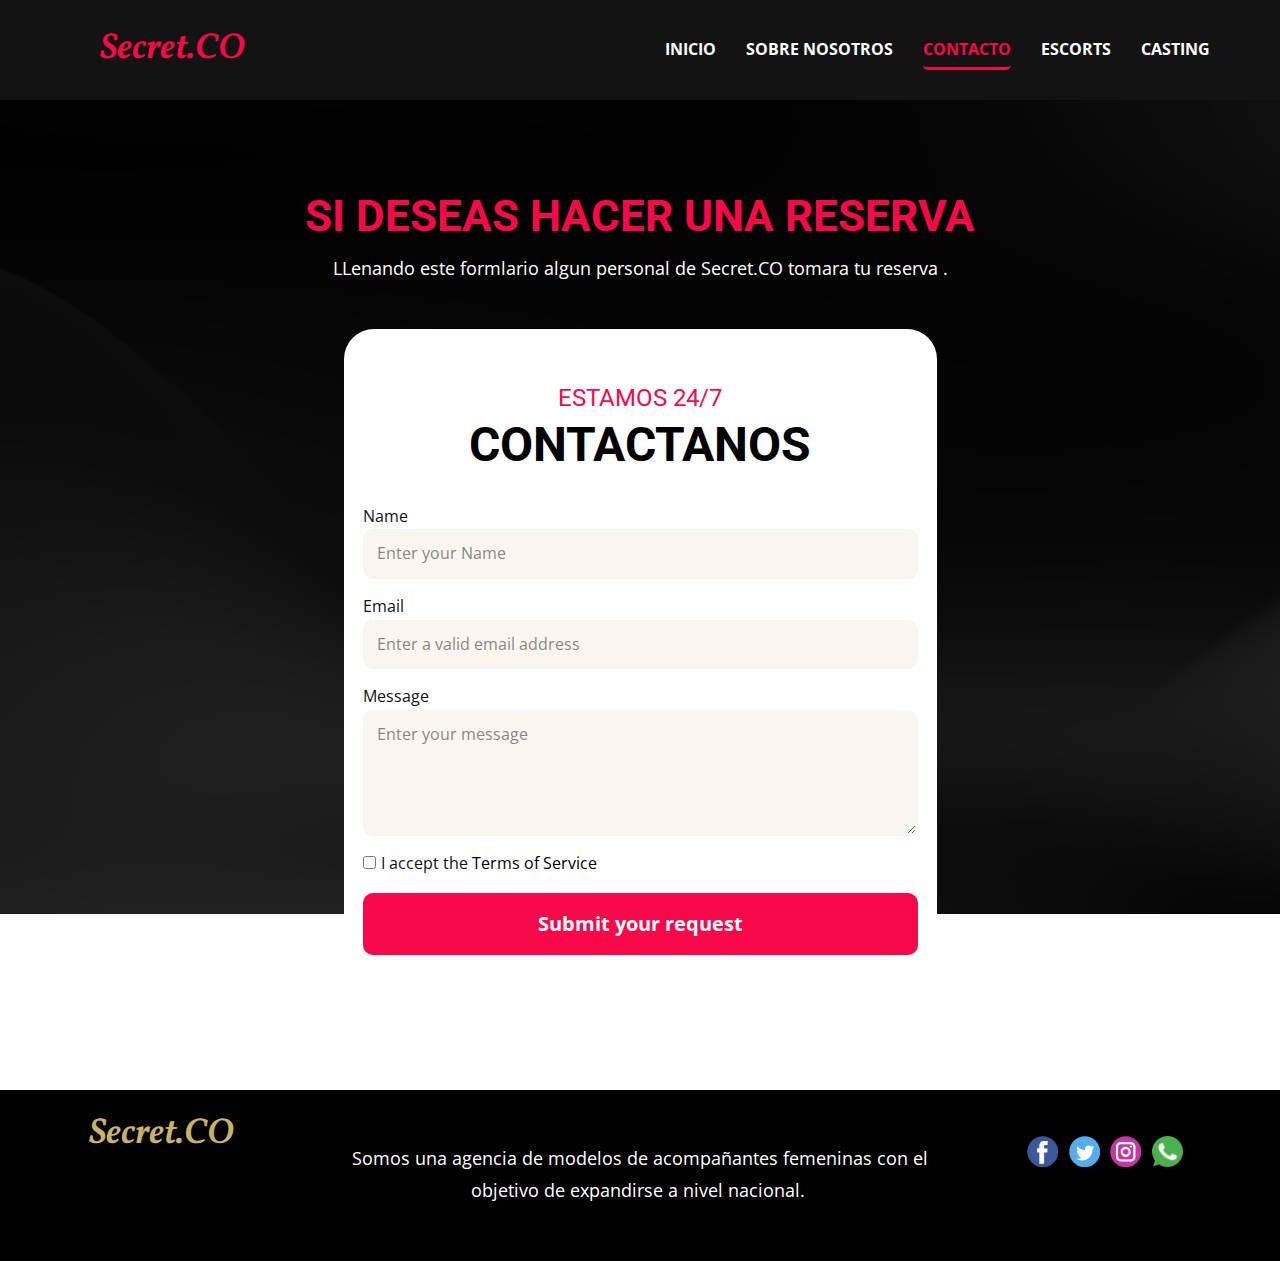
<file: Contacto.html>
<!DOCTYPE html>
<html style="font-size: 16px;" lang="es"><head>
    <meta name="viewport" content="width=device-width, initial-scale=1.0">
    <meta charset="utf-8">
    <meta name="keywords" content="SI deseas hacer una reserva, CONTACTANOS​">
    <meta name="description" content="">
    <title>Contacto</title>
    <link rel="stylesheet" href="nicepage.css" media="screen">
<link rel="stylesheet" href="Contacto.css" media="screen">
    <script class="u-script" type="text/javascript" src="jquery.js" defer=""></script>
    <script class="u-script" type="text/javascript" src="nicepage.js" defer=""></script>
    <meta name="generator" content="Nicepage 4.19.3, nicepage.com">
    <link id="u-theme-google-font" rel="stylesheet" href="https://fonts.googleapis.com/css?family=Roboto:100,100i,300,300i,400,400i,500,500i,700,700i,900,900i|Open+Sans:300,300i,400,400i,500,500i,600,600i,700,700i,800,800i">
    <link id="u-page-google-font" rel="stylesheet" href="https://fonts.googleapis.com/css?family=Playfair+Display:400,400i,500,500i,600,600i,700,700i,800,800i,900,900i|Vollkorn:400,400i,500,500i,600,600i,700,700i,800,800i,900,900i">
    
    
    
    <script type="application/ld+json">{
		"@context": "http://schema.org",
		"@type": "Organization",
		"name": "",
		"sameAs": [
				"https://www.facebook.com/",
				"https://nicepage.me",
				"https://nicepage.best",
				"https://nicepage.com/c/medicine-science-html-templates"
		]
}</script>
    <meta name="theme-color" content="#f41818">
    <meta property="og:title" content="Contacto">
    <meta property="og:type" content="website">
  </head>
  <body class="u-body u-xl-mode" data-lang="es"><header class="u-clearfix u-custom-color-4 u-header u-sticky u-sticky-3e5c u-header" id="sec-0c7a"><div class="u-clearfix u-sheet u-valign-middle-lg u-valign-middle-md u-valign-middle-xl u-sheet-1">
        <p class="u-custom-font u-text u-text-default u-text-palette-2-base u-text-1">Secret.CO</p>
        <nav class="u-menu u-menu-one-level u-offcanvas u-menu-1" data-responsive-from="MD">
          <div class="menu-collapse" style="font-size: 1rem; letter-spacing: 0px; font-weight: 700; text-transform: uppercase;">
            <a class="u-button-style u-custom-active-border-color u-custom-active-color u-custom-border u-custom-border-color u-custom-border-radius u-custom-borders u-custom-hover-border-color u-custom-hover-color u-custom-left-right-menu-spacing u-custom-padding-bottom u-custom-text-active-color u-custom-text-color u-custom-text-decoration u-custom-text-hover-color u-custom-top-bottom-menu-spacing u-nav-link u-text-active-palette-1-base u-text-hover-palette-2-base" href="#">
              <svg class="u-svg-link" viewBox="0 0 24 24"><use xmlns:xlink="http://www.w3.org/1999/xlink" xlink:href="#menu-hamburger"></use></svg>
              <svg class="u-svg-content" version="1.1" id="menu-hamburger" viewBox="0 0 16 16" x="0px" y="0px" xmlns:xlink="http://www.w3.org/1999/xlink" xmlns="http://www.w3.org/2000/svg"><g><rect y="1" width="16" height="2"></rect><rect y="7" width="16" height="2"></rect><rect y="13" width="16" height="2"></rect>
</g></svg>
            </a>
          </div>
          <div class="u-custom-menu u-nav-container">
            <ul class="u-nav u-spacing-30 u-unstyled u-nav-1"><li class="u-nav-item"><a class="u-border-3 u-border-active-palette-2-base u-border-hover-palette-2-base u-border-no-left u-border-no-right u-border-no-top u-button-style u-nav-link u-radius-5 u-text-active-palette-2-base u-text-hover-white u-text-white" href="Inicio.html" style="padding: 10px 0px;">Inicio</a>
</li><li class="u-nav-item"><a class="u-border-3 u-border-active-palette-2-base u-border-hover-palette-2-base u-border-no-left u-border-no-right u-border-no-top u-button-style u-nav-link u-radius-5 u-text-active-palette-2-base u-text-hover-white u-text-white" href="Sobre-Nosotros.html" style="padding: 10px 0px;">Sobre Nosotros</a>
</li><li class="u-nav-item"><a class="u-border-3 u-border-active-palette-2-base u-border-hover-palette-2-base u-border-no-left u-border-no-right u-border-no-top u-button-style u-nav-link u-radius-5 u-text-active-palette-2-base u-text-hover-white u-text-white" href="Contacto.html" style="padding: 10px 0px;">Contacto</a>
</li><li class="u-nav-item"><a class="u-border-3 u-border-active-palette-2-base u-border-hover-palette-2-base u-border-no-left u-border-no-right u-border-no-top u-button-style u-nav-link u-radius-5 u-text-active-palette-2-base u-text-hover-white u-text-white" href="Escorts.html" style="padding: 10px 0px;">Escorts</a>
</li><li class="u-nav-item"><a class="u-border-3 u-border-active-palette-2-base u-border-hover-palette-2-base u-border-no-left u-border-no-right u-border-no-top u-button-style u-nav-link u-radius-5 u-text-active-palette-2-base u-text-hover-white u-text-white" href="Inicio.html#sec-40f8" style="padding: 10px 0px;">Casting</a>
</li></ul>
          </div>
          <div class="u-custom-menu u-nav-container-collapse">
            <div class="u-black u-container-style u-inner-container-layout u-sidenav u-sidenav-1" data-offcanvas-width="442">
              <div class="u-inner-container-layout u-sidenav-overflow">
                <div class="u-menu-close u-menu-close-1"></div>
                <ul class="u-align-center u-custom-font u-font-playfair-display u-nav u-popupmenu-items u-spacing-6 u-text-white u-unstyled u-nav-2"><li class="u-nav-item"><a class="u-button-style u-nav-link" href="Inicio.html">Inicio</a>
</li><li class="u-nav-item"><a class="u-button-style u-nav-link" href="Sobre-Nosotros.html">Sobre Nosotros</a>
</li><li class="u-nav-item"><a class="u-button-style u-nav-link" href="Contacto.html">Contacto</a>
</li><li class="u-nav-item"><a class="u-button-style u-nav-link" href="Escorts.html">Escorts</a>
</li><li class="u-nav-item"><a class="u-button-style u-nav-link" href="Inicio.html#sec-40f8">Casting</a>
</li></ul>
              </div>
            </div>
            <div class="u-black u-menu-overlay u-opacity u-opacity-0"></div>
          </div>
        </nav>
      </div></header>
    <section class="u-align-center u-clearfix u-image u-parallax u-section-1" id="carousel_e385" data-image-width="1024" data-image-height="600">
      <div class="u-clearfix u-sheet u-valign-middle u-sheet-1">
        <h2 class="u-text u-text-default u-text-palette-2-base u-text-1">SI deseas hacer una reserva</h2>
        <p class="u-text u-text-default u-text-white u-text-2">LLenando este formlario algun personal de Secret.CO tomara tu reserva .<br>
        </p>
        <div class="u-align-center u-container-style u-group u-radius-30 u-shape-round u-white u-group-1">
          <div class="u-container-layout u-container-layout-1">
            <h4 class="u-text u-text-palette-2-base u-text-3">ESTAMOS 24/7 </h4>
            <h2 class="u-text u-text-black u-text-4">CONTACTANOS </h2>
            <div class="u-expanded-width u-form u-form-1">
              <form action="https://forms.nicepagesrv.com/Form/Process" class="u-clearfix u-form-spacing-15 u-form-vertical u-inner-form" source="email" name="form" style="padding: 0px;">
                <div class="u-form-group u-form-name">
                  <label for="name-4c18" class="u-label">Name</label>
                  <input type="text" placeholder="Enter your Name" id="name-4c18" name="name" class="u-border-2 u-border-palette-4-light-3 u-input u-input-rectangle u-palette-4-light-3 u-radius-10" required="">
                </div>
                <div class="u-form-email u-form-group">
                  <label for="email-4c18" class="u-label">Email</label>
                  <input type="email" placeholder="Enter a valid email address" id="email-4c18" name="email" class="u-border-2 u-border-palette-4-light-3 u-input u-input-rectangle u-palette-4-light-3 u-radius-10" required="">
                </div>
                <div class="u-form-group u-form-message">
                  <label for="message-4c18" class="u-label">Message</label>
                  <textarea placeholder="Enter your message" rows="4" cols="50" id="message-4c18" name="message" class="u-border-2 u-border-palette-4-light-3 u-input u-input-rectangle u-palette-4-light-3 u-radius-10" required=""></textarea>
                </div>
                <div class="u-form-agree u-form-group u-form-group-4">
                  <input type="checkbox" id="agree-a472" name="agree" class="u-agree-checkbox" required="">
                  <label for="agree-a472" class="u-agree-label u-label">I accept the <a href="#">Terms of Service</a>
                  </label>
                </div>
                <div class="u-align-right u-form-group u-form-submit">
                  <a href="#" class="u-active-custom-color-1 u-border-5 u-border-active-palette-2-base u-border-hover-palette-2-base u-border-palette-2-base u-btn u-btn-round u-btn-submit u-button-style u-hover-custom-color-1 u-palette-2-base u-radius-10 u-text-active-palette-2-base u-text-body-alt-color u-text-hover-palette-2-base u-btn-1">Submit your request</a>
                  <input type="submit" value="submit" class="u-form-control-hidden">
                </div>
                <div class="u-form-send-message u-form-send-success"> Thank you! Your message has been sent. </div>
                <div class="u-form-send-error u-form-send-message"> Unable to send your message. Please fix errors then try again. </div>
                <input type="hidden" value="" name="recaptchaResponse">
                <input type="hidden" name="formServices" value="016611a86c4acc8dccf5d5696be5407f">
              </form>
            </div>
          </div>
        </div>
      </div>
    </section>
    
    
    
    <footer class="u-align-center-md u-align-center-sm u-align-center-xs u-black u-clearfix u-footer" id="sec-c51f"><div class="u-clearfix u-sheet u-sheet-1">
        <p class="u-align-center u-custom-font u-text u-text-custom-color-3 u-text-1">Secret.CO</p>
        <div class="u-align-left u-social-icons u-spacing-10 u-social-icons-1">
          <a class="u-social-url" title="facebook" target="_blank" href="https://www.facebook.com/"><span class="u-icon u-social-facebook u-social-icon u-icon-1"><svg class="u-svg-link" preserveAspectRatio="xMidYMin slice" viewBox="0 0 112 112" style=""><use xmlns:xlink="http://www.w3.org/1999/xlink" xlink:href="#svg-8698"></use></svg><svg class="u-svg-content" viewBox="0 0 112 112" x="0" y="0" id="svg-8698"><circle fill="currentColor" cx="56.1" cy="56.1" r="55"></circle><path fill="#FFFFFF" d="M73.5,31.6h-9.1c-1.4,0-3.6,0.8-3.6,3.9v8.5h12.6L72,58.3H60.8v40.8H43.9V58.3h-8V43.9h8v-9.2
            c0-6.7,3.1-17,17-17h12.5v13.9H73.5z"></path></svg></span>
          </a>
          <a class="u-social-url" title="https://twitter.com/" target="_blank" href="https://nicepage.me"><span class="u-icon u-social-icon u-social-twitter u-icon-2"><svg class="u-svg-link" preserveAspectRatio="xMidYMin slice" viewBox="0 0 112 112" style=""><use xmlns:xlink="http://www.w3.org/1999/xlink" xlink:href="#svg-3515"></use></svg><svg class="u-svg-content" viewBox="0 0 112 112" x="0" y="0" id="svg-3515"><circle fill="currentColor" class="st0" cx="56.1" cy="56.1" r="55"></circle><path fill="#FFFFFF" d="M83.8,47.3c0,0.6,0,1.2,0,1.7c0,17.7-13.5,38.2-38.2,38.2C38,87.2,31,85,25,81.2c1,0.1,2.1,0.2,3.2,0.2
            c6.3,0,12.1-2.1,16.7-5.7c-5.9-0.1-10.8-4-12.5-9.3c0.8,0.2,1.7,0.2,2.5,0.2c1.2,0,2.4-0.2,3.5-0.5c-6.1-1.2-10.8-6.7-10.8-13.1
            c0-0.1,0-0.1,0-0.2c1.8,1,3.9,1.6,6.1,1.7c-3.6-2.4-6-6.5-6-11.2c0-2.5,0.7-4.8,1.8-6.7c6.6,8.1,16.5,13.5,27.6,14
            c-0.2-1-0.3-2-0.3-3.1c0-7.4,6-13.4,13.4-13.4c3.9,0,7.3,1.6,9.8,4.2c3.1-0.6,5.9-1.7,8.5-3.3c-1,3.1-3.1,5.8-5.9,7.4
            c2.7-0.3,5.3-1,7.7-2.1C88.7,43,86.4,45.4,83.8,47.3z"></path></svg></span>
          </a>
          <a class="u-social-url" title="https://instagram.com/" target="_blank" href="https://nicepage.best"><span class="u-icon u-social-icon u-social-instagram u-icon-3"><svg class="u-svg-link" preserveAspectRatio="xMidYMin slice" viewBox="0 0 112 112" style=""><use xmlns:xlink="http://www.w3.org/1999/xlink" xlink:href="#svg-d30d"></use></svg><svg class="u-svg-content" viewBox="0 0 112 112" x="0" y="0" id="svg-d30d"><circle fill="currentColor" cx="56.1" cy="56.1" r="55"></circle><path fill="#FFFFFF" d="M55.9,38.2c-9.9,0-17.9,8-17.9,17.9C38,66,46,74,55.9,74c9.9,0,17.9-8,17.9-17.9C73.8,46.2,65.8,38.2,55.9,38.2
            z M55.9,66.4c-5.7,0-10.3-4.6-10.3-10.3c-0.1-5.7,4.6-10.3,10.3-10.3c5.7,0,10.3,4.6,10.3,10.3C66.2,61.8,61.6,66.4,55.9,66.4z"></path><path fill="#FFFFFF" d="M74.3,33.5c-2.3,0-4.2,1.9-4.2,4.2s1.9,4.2,4.2,4.2s4.2-1.9,4.2-4.2S76.6,33.5,74.3,33.5z"></path><path fill="#FFFFFF" d="M73.1,21.3H38.6c-9.7,0-17.5,7.9-17.5,17.5v34.5c0,9.7,7.9,17.6,17.5,17.6h34.5c9.7,0,17.5-7.9,17.5-17.5V38.8
            C90.6,29.1,82.7,21.3,73.1,21.3z M83,73.3c0,5.5-4.5,9.9-9.9,9.9H38.6c-5.5,0-9.9-4.5-9.9-9.9V38.8c0-5.5,4.5-9.9,9.9-9.9h34.5
            c5.5,0,9.9,4.5,9.9,9.9V73.3z"></path></svg></span>
          </a>
          <a class="u-social-url" title="https://wa.link/w3m57u" target="_blank" href="https://nicepage.com/c/medicine-science-html-templates"><span class="u-file-icon u-icon u-social-icon u-social-linkedin u-icon-4"><img src="images/733585.png" alt=""></span>
          </a>
        </div>
        <p class="u-align-center-lg u-align-center-md u-align-center-xl u-hidden-md u-hidden-sm u-hidden-xs u-text u-text-2"> Somos una agencia de modelos de acompañantes femeninas con el objetivo de expandirse a nivel nacional.&nbsp;</p>
      </div></footer>
</body></html>
</file>
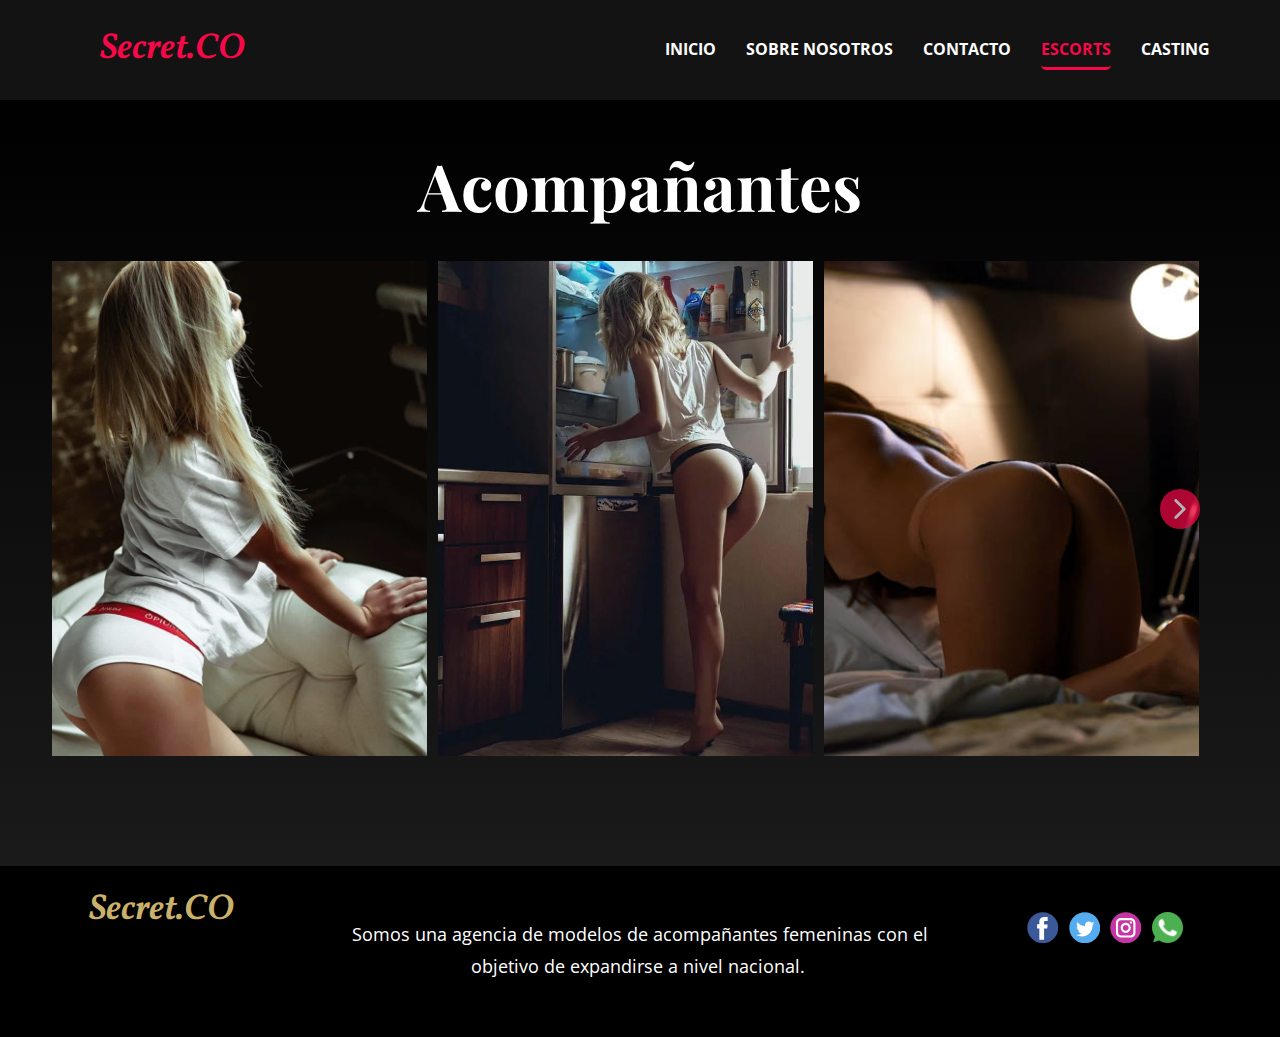
<file: Escorts.html>
<!DOCTYPE html>
<html style="font-size: 16px;" lang="es"><head>
    <meta name="viewport" content="width=device-width, initial-scale=1.0">
    <meta charset="utf-8">
    <meta name="keywords" content="Acompañantes">
    <meta name="description" content="">
    <title>Escorts</title>
    <link rel="stylesheet" href="nicepage.css" media="screen">
<link rel="stylesheet" href="Escorts.css" media="screen">
    <script class="u-script" type="text/javascript" src="jquery.js" defer=""></script>
    <script class="u-script" type="text/javascript" src="nicepage.js" defer=""></script>
    <meta name="generator" content="Nicepage 4.19.3, nicepage.com">
    <link id="u-theme-google-font" rel="stylesheet" href="https://fonts.googleapis.com/css?family=Roboto:100,100i,300,300i,400,400i,500,500i,700,700i,900,900i|Open+Sans:300,300i,400,400i,500,500i,600,600i,700,700i,800,800i">
    <link id="u-page-google-font" rel="stylesheet" href="https://fonts.googleapis.com/css?family=Playfair+Display:400,400i,500,500i,600,600i,700,700i,800,800i,900,900i|Vollkorn:400,400i,500,500i,600,600i,700,700i,800,800i,900,900i">
    
    
    
    <script type="application/ld+json">{
		"@context": "http://schema.org",
		"@type": "Organization",
		"name": "",
		"sameAs": [
				"https://www.facebook.com/",
				"https://nicepage.me",
				"https://nicepage.best",
				"https://nicepage.com/c/medicine-science-html-templates"
		]
}</script>
    <meta name="theme-color" content="#f41818">
    <meta property="og:title" content="Escorts">
    <meta property="og:type" content="website">
  </head>
  <body class="u-body u-xl-mode" data-lang="es"><header class="u-clearfix u-custom-color-4 u-header u-sticky u-sticky-3e5c u-header" id="sec-0c7a"><div class="u-clearfix u-sheet u-valign-middle-lg u-valign-middle-md u-valign-middle-xl u-sheet-1">
        <p class="u-custom-font u-text u-text-default u-text-palette-2-base u-text-1">Secret.CO</p>
        <nav class="u-menu u-menu-one-level u-offcanvas u-menu-1" data-responsive-from="MD">
          <div class="menu-collapse" style="font-size: 1rem; letter-spacing: 0px; font-weight: 700; text-transform: uppercase;">
            <a class="u-button-style u-custom-active-border-color u-custom-active-color u-custom-border u-custom-border-color u-custom-border-radius u-custom-borders u-custom-hover-border-color u-custom-hover-color u-custom-left-right-menu-spacing u-custom-padding-bottom u-custom-text-active-color u-custom-text-color u-custom-text-decoration u-custom-text-hover-color u-custom-top-bottom-menu-spacing u-nav-link u-text-active-palette-1-base u-text-hover-palette-2-base" href="#">
              <svg class="u-svg-link" viewBox="0 0 24 24"><use xmlns:xlink="http://www.w3.org/1999/xlink" xlink:href="#menu-hamburger"></use></svg>
              <svg class="u-svg-content" version="1.1" id="menu-hamburger" viewBox="0 0 16 16" x="0px" y="0px" xmlns:xlink="http://www.w3.org/1999/xlink" xmlns="http://www.w3.org/2000/svg"><g><rect y="1" width="16" height="2"></rect><rect y="7" width="16" height="2"></rect><rect y="13" width="16" height="2"></rect>
</g></svg>
            </a>
          </div>
          <div class="u-custom-menu u-nav-container">
            <ul class="u-nav u-spacing-30 u-unstyled u-nav-1"><li class="u-nav-item"><a class="u-border-3 u-border-active-palette-2-base u-border-hover-palette-2-base u-border-no-left u-border-no-right u-border-no-top u-button-style u-nav-link u-radius-5 u-text-active-palette-2-base u-text-hover-white u-text-white" href="Inicio.html" style="padding: 10px 0px;">Inicio</a>
</li><li class="u-nav-item"><a class="u-border-3 u-border-active-palette-2-base u-border-hover-palette-2-base u-border-no-left u-border-no-right u-border-no-top u-button-style u-nav-link u-radius-5 u-text-active-palette-2-base u-text-hover-white u-text-white" href="Sobre-Nosotros.html" style="padding: 10px 0px;">Sobre Nosotros</a>
</li><li class="u-nav-item"><a class="u-border-3 u-border-active-palette-2-base u-border-hover-palette-2-base u-border-no-left u-border-no-right u-border-no-top u-button-style u-nav-link u-radius-5 u-text-active-palette-2-base u-text-hover-white u-text-white" href="Contacto.html" style="padding: 10px 0px;">Contacto</a>
</li><li class="u-nav-item"><a class="u-border-3 u-border-active-palette-2-base u-border-hover-palette-2-base u-border-no-left u-border-no-right u-border-no-top u-button-style u-nav-link u-radius-5 u-text-active-palette-2-base u-text-hover-white u-text-white" href="Escorts.html" style="padding: 10px 0px;">Escorts</a>
</li><li class="u-nav-item"><a class="u-border-3 u-border-active-palette-2-base u-border-hover-palette-2-base u-border-no-left u-border-no-right u-border-no-top u-button-style u-nav-link u-radius-5 u-text-active-palette-2-base u-text-hover-white u-text-white" href="Inicio.html#sec-40f8" style="padding: 10px 0px;">Casting</a>
</li></ul>
          </div>
          <div class="u-custom-menu u-nav-container-collapse">
            <div class="u-black u-container-style u-inner-container-layout u-sidenav u-sidenav-1" data-offcanvas-width="442">
              <div class="u-inner-container-layout u-sidenav-overflow">
                <div class="u-menu-close u-menu-close-1"></div>
                <ul class="u-align-center u-custom-font u-font-playfair-display u-nav u-popupmenu-items u-spacing-6 u-text-white u-unstyled u-nav-2"><li class="u-nav-item"><a class="u-button-style u-nav-link" href="Inicio.html">Inicio</a>
</li><li class="u-nav-item"><a class="u-button-style u-nav-link" href="Sobre-Nosotros.html">Sobre Nosotros</a>
</li><li class="u-nav-item"><a class="u-button-style u-nav-link" href="Contacto.html">Contacto</a>
</li><li class="u-nav-item"><a class="u-button-style u-nav-link" href="Escorts.html">Escorts</a>
</li><li class="u-nav-item"><a class="u-button-style u-nav-link" href="Inicio.html#sec-40f8">Casting</a>
</li></ul>
              </div>
            </div>
            <div class="u-black u-menu-overlay u-opacity u-opacity-0"></div>
          </div>
        </nav>
      </div></header>
    <section class="u-align-center u-clearfix u-gradient u-section-1" id="sec-fe6d">
      <div class="u-clearfix u-sheet u-sheet-1">
        <h2 class="u-custom-font u-font-playfair-display u-text u-text-default u-text-white u-text-1">Acompañantes</h2>
        <div class="u-expanded-width-xs u-gallery u-layout-horizontal u-lightbox u-no-transition u-show-text-on-hover u-width-fixed u-gallery-1">
          <div class="u-gallery-inner"><div class="u-effect-fade u-gallery-item u-gallery-item-1"><div class="u-back-slide" data-image-width="812" data-image-height="1024"><img class="u-back-image u-back-image-1" src="images/modelosalacarta-1-812x1024.jpg">
</div><div class="u-over-slide u-shading u-over-slide-1"><h3 class="u-gallery-heading"></h3><p class="u-gallery-text"></p>
</div>
</div><div class="u-effect-fade u-gallery-item u-gallery-item-2"><div class="u-back-slide" data-image-width="684" data-image-height="1024"><img class="u-back-image u-back-image-2" src="images/modelosalacarta-3-684x1024.jpg.webp">
</div><div class="u-over-slide u-shading u-over-slide-2"><h3 class="u-gallery-heading"></h3><p class="u-gallery-text"></p>
</div>
</div><div class="u-effect-fade u-gallery-item u-gallery-item-3"><div class="u-back-slide" data-image-width="719" data-image-height="480"><img class="u-back-image u-back-image-3" src="images/03JUN19SOCIEDADARTPTRCND_TRANCEUP__3__720_.jpg.jpeg">
</div><div class="u-over-slide u-shading u-over-slide-3"><h3 class="u-gallery-heading"></h3><p class="u-gallery-text"></p>
</div>
</div><div class="u-effect-fade u-gallery-item u-gallery-item-4"><div class="u-back-slide" data-image-width="450" data-image-height="566"><img class="u-back-image u-back-image-4" src="images/imagen-seccion-home.jpg.jpeg">
</div><div class="u-over-slide u-shading u-over-slide-4"><h3 class="u-gallery-heading"></h3><p class="u-gallery-text"></p>
</div>
</div><div class="u-effect-fade u-gallery-item u-gallery-item-5"><div class="u-back-slide" data-image-width="680" data-image-height="676"><img class="u-back-image u-back-image-5" src="images/ac282ef9138549308d49eb0a6e2607f2.jpg">
</div><div class="u-over-slide u-shading u-over-slide-5"><h3 class="u-gallery-heading"></h3><p class="u-gallery-text"></p>
</div>
</div><div class="u-effect-fade u-gallery-item u-gallery-item-6"><div class="u-back-slide" data-image-width="1320" data-image-height="743"><img class="u-back-image u-back-image-6" src="images/16575396203051.jpg">
</div><div class="u-over-slide u-shading u-over-slide-6"><h3 class="u-gallery-heading"></h3><p class="u-gallery-text"></p>
</div>
</div><div class="u-effect-fade u-gallery-item u-gallery-item-7" data-image-width="600" data-image-height="799"><div class="u-back-slide"><img class="u-back-image u-back-image-7" src="images/1640252235120a1494085a1ceae140e622c529a51f_thumbnail_600x.webp">
</div><div class="u-over-slide u-shading u-over-slide-7"><h3 class="u-gallery-heading"></h3><p class="u-gallery-text"></p>
</div>
</div><div class="u-effect-fade u-gallery-item u-gallery-item-8" data-image-width="1000" data-image-height="1000"><div class="u-back-slide"><img class="u-back-image u-back-image-8" src="images/-Direct-Sale-Woman-Sexy-Lingerie-Factory-Outlet-Wholesale-Lingerie-Sexy-Nighty-Sexy-Babydoll-Underwear-Lingerie-Costume-Xxx.jpg">
</div><div class="u-over-slide u-shading u-over-slide-8"><h3 class="u-gallery-heading"></h3><p class="u-gallery-text"></p>
</div>
</div><div class="u-effect-fade u-gallery-item u-gallery-item-9" data-image-width="1000" data-image-height="1000"><div class="u-back-slide"><img class="u-back-image u-back-image-9" src="images/He7a0ed9269cd478b9714438178bd0b642.jpeg">
</div><div class="u-over-slide u-shading u-over-slide-9"><h3 class="u-gallery-heading"></h3><p class="u-gallery-text"></p>
</div>
</div><div class="u-effect-fade u-gallery-item u-gallery-item-10" data-image-width="960" data-image-height="1280"><div class="u-back-slide"><img class="u-back-image u-back-image-10" src="images/5.jpg">
</div><div class="u-over-slide u-shading u-over-slide-10"><h3 class="u-gallery-heading"></h3><p class="u-gallery-text"></p>
</div>
</div><div class="u-effect-fade u-gallery-item u-gallery-item-11" data-image-width="1080" data-image-height="1728"><div class="u-back-slide"><img class="u-back-image u-back-image-11" src="images/xxx-sexy-lingerie-hd.jpg">
</div><div class="u-over-slide u-shading u-over-slide-11"><h3 class="u-gallery-heading"></h3><p class="u-gallery-text"></p>
</div>
</div><div class="u-effect-fade u-gallery-item u-gallery-item-12" data-image-width="960" data-image-height="1280"><div class="u-back-slide"><img class="u-back-image u-back-image-12" src="images/1.jpg">
</div><div class="u-over-slide u-shading u-over-slide-12"><h3 class="u-gallery-heading"></h3><p class="u-gallery-text"></p>
</div>
</div><div class="u-effect-fade u-gallery-item u-gallery-item-13" data-image-width="1440" data-image-height="1801"><div class="u-back-slide"><img class="u-back-image u-back-image-13" src="images/9.jpg">
</div><div class="u-over-slide u-shading u-over-slide-13"><h3 class="u-gallery-heading"></h3><p class="u-gallery-text"></p>
</div>
</div></div>
          <a class="u-absolute-vcenter u-gallery-nav u-gallery-nav-prev u-icon-circle u-opacity u-opacity-70 u-palette-2-base u-spacing-10 u-text-white u-gallery-nav-1" href="#" role="button">
            <span aria-hidden="true">
              <svg viewBox="0 0 451.847 451.847"><path d="M97.141,225.92c0-8.095,3.091-16.192,9.259-22.366L300.689,9.27c12.359-12.359,32.397-12.359,44.751,0
c12.354,12.354,12.354,32.388,0,44.748L173.525,225.92l171.903,171.909c12.354,12.354,12.354,32.391,0,44.744
c-12.354,12.365-32.386,12.365-44.745,0l-194.29-194.281C100.226,242.115,97.141,234.018,97.141,225.92z"></path></svg>
            </span>
            <span class="sr-only">
              <svg viewBox="0 0 451.847 451.847"><path d="M97.141,225.92c0-8.095,3.091-16.192,9.259-22.366L300.689,9.27c12.359-12.359,32.397-12.359,44.751,0
c12.354,12.354,12.354,32.388,0,44.748L173.525,225.92l171.903,171.909c12.354,12.354,12.354,32.391,0,44.744
c-12.354,12.365-32.386,12.365-44.745,0l-194.29-194.281C100.226,242.115,97.141,234.018,97.141,225.92z"></path></svg>
            </span>
          </a>
          <a class="u-absolute-vcenter u-gallery-nav u-gallery-nav-next u-icon-circle u-opacity u-opacity-70 u-palette-2-base u-spacing-10 u-text-white u-gallery-nav-2" href="#" role="button">
            <span aria-hidden="true">
              <svg viewBox="0 0 451.846 451.847"><path d="M345.441,248.292L151.154,442.573c-12.359,12.365-32.397,12.365-44.75,0c-12.354-12.354-12.354-32.391,0-44.744
L278.318,225.92L106.409,54.017c-12.354-12.359-12.354-32.394,0-44.748c12.354-12.359,32.391-12.359,44.75,0l194.287,194.284
c6.177,6.18,9.262,14.271,9.262,22.366C354.708,234.018,351.617,242.115,345.441,248.292z"></path></svg>
            </span>
            <span class="sr-only">
              <svg viewBox="0 0 451.846 451.847"><path d="M345.441,248.292L151.154,442.573c-12.359,12.365-32.397,12.365-44.75,0c-12.354-12.354-12.354-32.391,0-44.744
L278.318,225.92L106.409,54.017c-12.354-12.359-12.354-32.394,0-44.748c12.354-12.359,32.391-12.359,44.75,0l194.287,194.284
c6.177,6.18,9.262,14.271,9.262,22.366C354.708,234.018,351.617,242.115,345.441,248.292z"></path></svg>
            </span>
          </a>
        </div>
      </div>
    </section>
    
    
    
    <footer class="u-align-center-md u-align-center-sm u-align-center-xs u-black u-clearfix u-footer" id="sec-c51f"><div class="u-clearfix u-sheet u-sheet-1">
        <p class="u-align-center u-custom-font u-text u-text-custom-color-3 u-text-1">Secret.CO</p>
        <div class="u-align-left u-social-icons u-spacing-10 u-social-icons-1">
          <a class="u-social-url" title="facebook" target="_blank" href="https://www.facebook.com/"><span class="u-icon u-social-facebook u-social-icon u-icon-1"><svg class="u-svg-link" preserveAspectRatio="xMidYMin slice" viewBox="0 0 112 112" style=""><use xmlns:xlink="http://www.w3.org/1999/xlink" xlink:href="#svg-8698"></use></svg><svg class="u-svg-content" viewBox="0 0 112 112" x="0" y="0" id="svg-8698"><circle fill="currentColor" cx="56.1" cy="56.1" r="55"></circle><path fill="#FFFFFF" d="M73.5,31.6h-9.1c-1.4,0-3.6,0.8-3.6,3.9v8.5h12.6L72,58.3H60.8v40.8H43.9V58.3h-8V43.9h8v-9.2
            c0-6.7,3.1-17,17-17h12.5v13.9H73.5z"></path></svg></span>
          </a>
          <a class="u-social-url" title="https://twitter.com/" target="_blank" href="https://nicepage.me"><span class="u-icon u-social-icon u-social-twitter u-icon-2"><svg class="u-svg-link" preserveAspectRatio="xMidYMin slice" viewBox="0 0 112 112" style=""><use xmlns:xlink="http://www.w3.org/1999/xlink" xlink:href="#svg-3515"></use></svg><svg class="u-svg-content" viewBox="0 0 112 112" x="0" y="0" id="svg-3515"><circle fill="currentColor" class="st0" cx="56.1" cy="56.1" r="55"></circle><path fill="#FFFFFF" d="M83.8,47.3c0,0.6,0,1.2,0,1.7c0,17.7-13.5,38.2-38.2,38.2C38,87.2,31,85,25,81.2c1,0.1,2.1,0.2,3.2,0.2
            c6.3,0,12.1-2.1,16.7-5.7c-5.9-0.1-10.8-4-12.5-9.3c0.8,0.2,1.7,0.2,2.5,0.2c1.2,0,2.4-0.2,3.5-0.5c-6.1-1.2-10.8-6.7-10.8-13.1
            c0-0.1,0-0.1,0-0.2c1.8,1,3.9,1.6,6.1,1.7c-3.6-2.4-6-6.5-6-11.2c0-2.5,0.7-4.8,1.8-6.7c6.6,8.1,16.5,13.5,27.6,14
            c-0.2-1-0.3-2-0.3-3.1c0-7.4,6-13.4,13.4-13.4c3.9,0,7.3,1.6,9.8,4.2c3.1-0.6,5.9-1.7,8.5-3.3c-1,3.1-3.1,5.8-5.9,7.4
            c2.7-0.3,5.3-1,7.7-2.1C88.7,43,86.4,45.4,83.8,47.3z"></path></svg></span>
          </a>
          <a class="u-social-url" title="https://instagram.com/" target="_blank" href="https://nicepage.best"><span class="u-icon u-social-icon u-social-instagram u-icon-3"><svg class="u-svg-link" preserveAspectRatio="xMidYMin slice" viewBox="0 0 112 112" style=""><use xmlns:xlink="http://www.w3.org/1999/xlink" xlink:href="#svg-d30d"></use></svg><svg class="u-svg-content" viewBox="0 0 112 112" x="0" y="0" id="svg-d30d"><circle fill="currentColor" cx="56.1" cy="56.1" r="55"></circle><path fill="#FFFFFF" d="M55.9,38.2c-9.9,0-17.9,8-17.9,17.9C38,66,46,74,55.9,74c9.9,0,17.9-8,17.9-17.9C73.8,46.2,65.8,38.2,55.9,38.2
            z M55.9,66.4c-5.7,0-10.3-4.6-10.3-10.3c-0.1-5.7,4.6-10.3,10.3-10.3c5.7,0,10.3,4.6,10.3,10.3C66.2,61.8,61.6,66.4,55.9,66.4z"></path><path fill="#FFFFFF" d="M74.3,33.5c-2.3,0-4.2,1.9-4.2,4.2s1.9,4.2,4.2,4.2s4.2-1.9,4.2-4.2S76.6,33.5,74.3,33.5z"></path><path fill="#FFFFFF" d="M73.1,21.3H38.6c-9.7,0-17.5,7.9-17.5,17.5v34.5c0,9.7,7.9,17.6,17.5,17.6h34.5c9.7,0,17.5-7.9,17.5-17.5V38.8
            C90.6,29.1,82.7,21.3,73.1,21.3z M83,73.3c0,5.5-4.5,9.9-9.9,9.9H38.6c-5.5,0-9.9-4.5-9.9-9.9V38.8c0-5.5,4.5-9.9,9.9-9.9h34.5
            c5.5,0,9.9,4.5,9.9,9.9V73.3z"></path></svg></span>
          </a>
          <a class="u-social-url" title="https://wa.link/w3m57u" target="_blank" href="https://nicepage.com/c/medicine-science-html-templates"><span class="u-file-icon u-icon u-social-icon u-social-linkedin u-icon-4"><img src="images/733585.png" alt=""></span>
          </a>
        </div>
        <p class="u-align-center-lg u-align-center-md u-align-center-xl u-hidden-md u-hidden-sm u-hidden-xs u-text u-text-2"> Somos una agencia de modelos de acompañantes femeninas con el objetivo de expandirse a nivel nacional.&nbsp;</p>
      </div></footer>
</body></html>
</file>
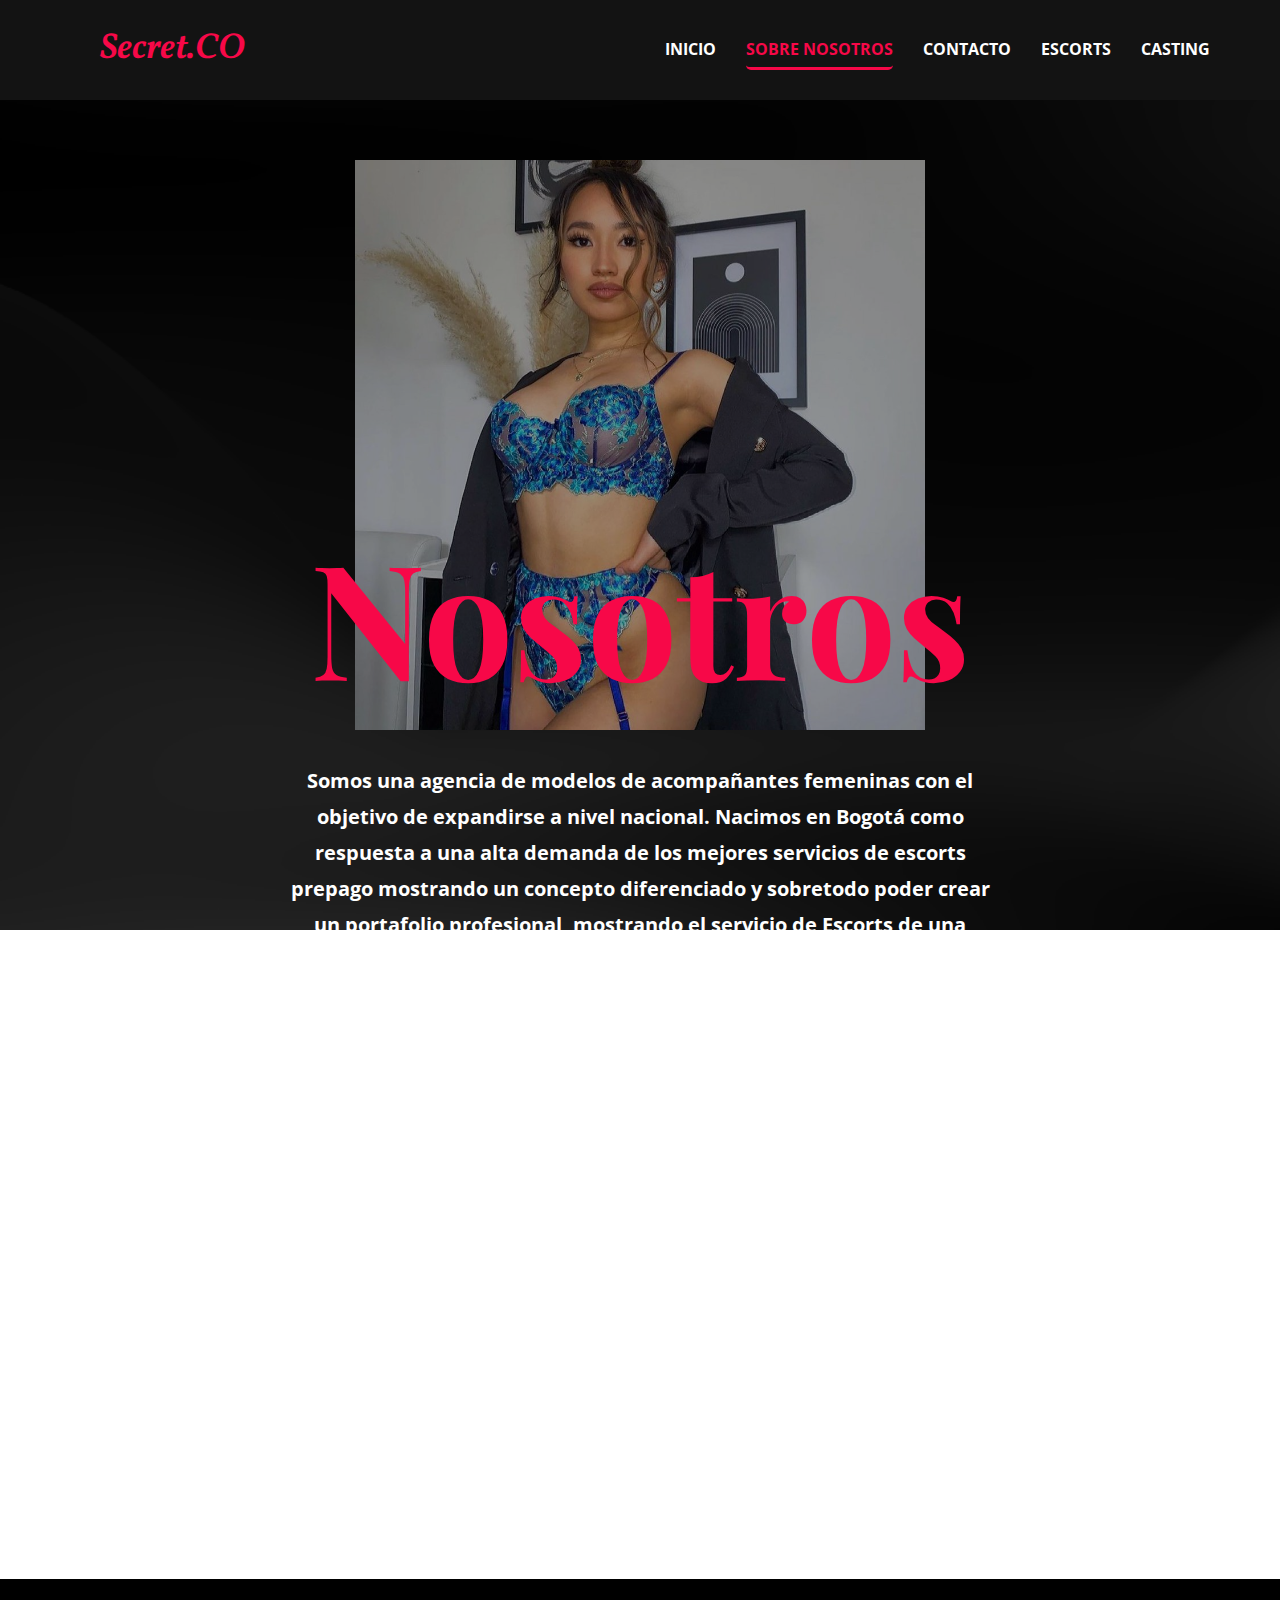
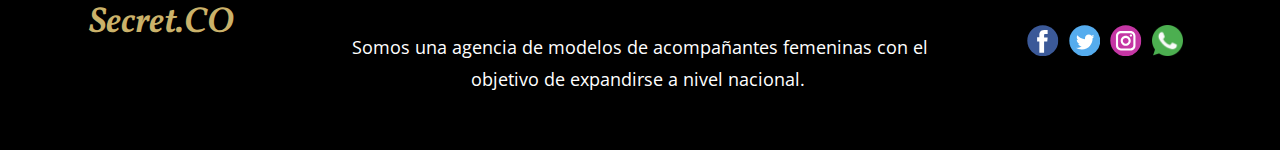
<file: Sobre-Nosotros.html>
<!DOCTYPE html>
<html style="font-size: 16px;" lang="es"><head>
    <meta name="viewport" content="width=device-width, initial-scale=1.0">
    <meta charset="utf-8">
    <meta name="keywords" content="Nosotros">
    <meta name="description" content="">
    <title>Sobre Nosotros</title>
    <link rel="stylesheet" href="nicepage.css" media="screen">
<link rel="stylesheet" href="Sobre-Nosotros.css" media="screen">
    <script class="u-script" type="text/javascript" src="jquery.js" defer=""></script>
    <script class="u-script" type="text/javascript" src="nicepage.js" defer=""></script>
    <meta name="generator" content="Nicepage 4.19.3, nicepage.com">
    <link id="u-theme-google-font" rel="stylesheet" href="https://fonts.googleapis.com/css?family=Roboto:100,100i,300,300i,400,400i,500,500i,700,700i,900,900i|Open+Sans:300,300i,400,400i,500,500i,600,600i,700,700i,800,800i">
    <link id="u-page-google-font" rel="stylesheet" href="https://fonts.googleapis.com/css?family=Playfair+Display:400,400i,500,500i,600,600i,700,700i,800,800i,900,900i|Vollkorn:400,400i,500,500i,600,600i,700,700i,800,800i,900,900i">
    
    
    
    <script type="application/ld+json">{
		"@context": "http://schema.org",
		"@type": "Organization",
		"name": "",
		"sameAs": [
				"https://www.facebook.com/",
				"https://nicepage.me",
				"https://nicepage.best",
				"https://nicepage.com/c/medicine-science-html-templates"
		]
}</script>
    <meta name="theme-color" content="#f41818">
    <meta property="og:title" content="Sobre Nosotros">
    <meta property="og:type" content="website">
  </head>
  <body class="u-body u-xl-mode" data-lang="es"><header class="u-clearfix u-custom-color-4 u-header u-sticky u-sticky-3e5c u-header" id="sec-0c7a"><div class="u-clearfix u-sheet u-valign-middle-lg u-valign-middle-md u-valign-middle-xl u-sheet-1">
        <p class="u-custom-font u-text u-text-default u-text-palette-2-base u-text-1">Secret.CO</p>
        <nav class="u-menu u-menu-one-level u-offcanvas u-menu-1" data-responsive-from="MD">
          <div class="menu-collapse" style="font-size: 1rem; letter-spacing: 0px; font-weight: 700; text-transform: uppercase;">
            <a class="u-button-style u-custom-active-border-color u-custom-active-color u-custom-border u-custom-border-color u-custom-border-radius u-custom-borders u-custom-hover-border-color u-custom-hover-color u-custom-left-right-menu-spacing u-custom-padding-bottom u-custom-text-active-color u-custom-text-color u-custom-text-decoration u-custom-text-hover-color u-custom-top-bottom-menu-spacing u-nav-link u-text-active-palette-1-base u-text-hover-palette-2-base" href="#">
              <svg class="u-svg-link" viewBox="0 0 24 24"><use xmlns:xlink="http://www.w3.org/1999/xlink" xlink:href="#menu-hamburger"></use></svg>
              <svg class="u-svg-content" version="1.1" id="menu-hamburger" viewBox="0 0 16 16" x="0px" y="0px" xmlns:xlink="http://www.w3.org/1999/xlink" xmlns="http://www.w3.org/2000/svg"><g><rect y="1" width="16" height="2"></rect><rect y="7" width="16" height="2"></rect><rect y="13" width="16" height="2"></rect>
</g></svg>
            </a>
          </div>
          <div class="u-custom-menu u-nav-container">
            <ul class="u-nav u-spacing-30 u-unstyled u-nav-1"><li class="u-nav-item"><a class="u-border-3 u-border-active-palette-2-base u-border-hover-palette-2-base u-border-no-left u-border-no-right u-border-no-top u-button-style u-nav-link u-radius-5 u-text-active-palette-2-base u-text-hover-white u-text-white" href="Inicio.html" style="padding: 10px 0px;">Inicio</a>
</li><li class="u-nav-item"><a class="u-border-3 u-border-active-palette-2-base u-border-hover-palette-2-base u-border-no-left u-border-no-right u-border-no-top u-button-style u-nav-link u-radius-5 u-text-active-palette-2-base u-text-hover-white u-text-white" href="Sobre-Nosotros.html" style="padding: 10px 0px;">Sobre Nosotros</a>
</li><li class="u-nav-item"><a class="u-border-3 u-border-active-palette-2-base u-border-hover-palette-2-base u-border-no-left u-border-no-right u-border-no-top u-button-style u-nav-link u-radius-5 u-text-active-palette-2-base u-text-hover-white u-text-white" href="Contacto.html" style="padding: 10px 0px;">Contacto</a>
</li><li class="u-nav-item"><a class="u-border-3 u-border-active-palette-2-base u-border-hover-palette-2-base u-border-no-left u-border-no-right u-border-no-top u-button-style u-nav-link u-radius-5 u-text-active-palette-2-base u-text-hover-white u-text-white" href="Escorts.html" style="padding: 10px 0px;">Escorts</a>
</li><li class="u-nav-item"><a class="u-border-3 u-border-active-palette-2-base u-border-hover-palette-2-base u-border-no-left u-border-no-right u-border-no-top u-button-style u-nav-link u-radius-5 u-text-active-palette-2-base u-text-hover-white u-text-white" href="Inicio.html#sec-40f8" style="padding: 10px 0px;">Casting</a>
</li></ul>
          </div>
          <div class="u-custom-menu u-nav-container-collapse">
            <div class="u-black u-container-style u-inner-container-layout u-sidenav u-sidenav-1" data-offcanvas-width="442">
              <div class="u-inner-container-layout u-sidenav-overflow">
                <div class="u-menu-close u-menu-close-1"></div>
                <ul class="u-align-center u-custom-font u-font-playfair-display u-nav u-popupmenu-items u-spacing-6 u-text-white u-unstyled u-nav-2"><li class="u-nav-item"><a class="u-button-style u-nav-link" href="Inicio.html">Inicio</a>
</li><li class="u-nav-item"><a class="u-button-style u-nav-link" href="Sobre-Nosotros.html">Sobre Nosotros</a>
</li><li class="u-nav-item"><a class="u-button-style u-nav-link" href="Contacto.html">Contacto</a>
</li><li class="u-nav-item"><a class="u-button-style u-nav-link" href="Escorts.html">Escorts</a>
</li><li class="u-nav-item"><a class="u-button-style u-nav-link" href="Inicio.html#sec-40f8">Casting</a>
</li></ul>
              </div>
            </div>
            <div class="u-black u-menu-overlay u-opacity u-opacity-0"></div>
          </div>
        </nav>
      </div></header>
    <section class="u-align-center u-clearfix u-image u-parallax u-section-1" id="carousel_a923" data-image-width="1024" data-image-height="600">
      <div class="u-clearfix u-sheet u-sheet-1">
        <img class="u-expanded-width-xs u-image u-image-contain u-image-default u-image-1" src="images/-Direct-Sale-Woman-Sexy-Lingerie-Factory-Outlet-Wholesale-Lingerie-Sexy-Nighty-Sexy-Babydoll-Underwear-Lingerie-Costume-Xxx.jpg" alt="" data-image-width="1000" data-image-height="1000">
        <h1 class="u-custom-font u-font-playfair-display u-text u-text-default u-text-palette-2-base u-text-1">Nosotros</h1>
        <p class="u-text u-text-white u-text-2">Somos una agencia de modelos de acompañantes femeninas con el objetivo de expandirse a nivel nacional. Nacimos en Bogotá como respuesta a una alta demanda de los mejores servicios de escorts prepago mostrando un concepto diferenciado y sobretodo poder crear un portafolio profesional, mostrando el servicio de Escorts de una manera diferente, con glamour, estilo y distinción que caracteriza a nuestras damas de compañía.<br>Secret.CO es una platafoma web de aconpañantes en Colombia buscando las mas selectas modelos, modelos las cuales preocupan por apreciar la calidad de poder tener la compañia de mujeres excepcionales que pueden experimentar la alegría de brindar tiempo ​ de compañía mutuamente consentida y acceder a mujeres exclusivas que reconocen la importancia de los buenos momentos, la exquisitez de las cosas,&nbsp; en compañía de personas de primera clase.<br>Nuestra mision es poder ofrecer un portal erótico funcional, ameno y sencillo que intenta brindar más información sobre la modelo para que el cliente sepa exactamente qué esperar de su cita. Ofrecemos un uso intuitivo para que las reuniones sean eficientes El catálogo ofrece una fácil navegación y un buscador a elección del cliente, al que se accede rápidamente desde cualquier dispositivo y mejora la experiencia de nuestros usuarios.
        </p>
      </div>
    </section>
    
    
    
    <footer class="u-align-center-md u-align-center-sm u-align-center-xs u-black u-clearfix u-footer" id="sec-c51f"><div class="u-clearfix u-sheet u-sheet-1">
        <p class="u-align-center u-custom-font u-text u-text-custom-color-3 u-text-1">Secret.CO</p>
        <div class="u-align-left u-social-icons u-spacing-10 u-social-icons-1">
          <a class="u-social-url" title="facebook" target="_blank" href="https://www.facebook.com/"><span class="u-icon u-social-facebook u-social-icon u-icon-1"><svg class="u-svg-link" preserveAspectRatio="xMidYMin slice" viewBox="0 0 112 112" style=""><use xmlns:xlink="http://www.w3.org/1999/xlink" xlink:href="#svg-8698"></use></svg><svg class="u-svg-content" viewBox="0 0 112 112" x="0" y="0" id="svg-8698"><circle fill="currentColor" cx="56.1" cy="56.1" r="55"></circle><path fill="#FFFFFF" d="M73.5,31.6h-9.1c-1.4,0-3.6,0.8-3.6,3.9v8.5h12.6L72,58.3H60.8v40.8H43.9V58.3h-8V43.9h8v-9.2
            c0-6.7,3.1-17,17-17h12.5v13.9H73.5z"></path></svg></span>
          </a>
          <a class="u-social-url" title="https://twitter.com/" target="_blank" href="https://nicepage.me"><span class="u-icon u-social-icon u-social-twitter u-icon-2"><svg class="u-svg-link" preserveAspectRatio="xMidYMin slice" viewBox="0 0 112 112" style=""><use xmlns:xlink="http://www.w3.org/1999/xlink" xlink:href="#svg-3515"></use></svg><svg class="u-svg-content" viewBox="0 0 112 112" x="0" y="0" id="svg-3515"><circle fill="currentColor" class="st0" cx="56.1" cy="56.1" r="55"></circle><path fill="#FFFFFF" d="M83.8,47.3c0,0.6,0,1.2,0,1.7c0,17.7-13.5,38.2-38.2,38.2C38,87.2,31,85,25,81.2c1,0.1,2.1,0.2,3.2,0.2
            c6.3,0,12.1-2.1,16.7-5.7c-5.9-0.1-10.8-4-12.5-9.3c0.8,0.2,1.7,0.2,2.5,0.2c1.2,0,2.4-0.2,3.5-0.5c-6.1-1.2-10.8-6.7-10.8-13.1
            c0-0.1,0-0.1,0-0.2c1.8,1,3.9,1.6,6.1,1.7c-3.6-2.4-6-6.5-6-11.2c0-2.5,0.7-4.8,1.8-6.7c6.6,8.1,16.5,13.5,27.6,14
            c-0.2-1-0.3-2-0.3-3.1c0-7.4,6-13.4,13.4-13.4c3.9,0,7.3,1.6,9.8,4.2c3.1-0.6,5.9-1.7,8.5-3.3c-1,3.1-3.1,5.8-5.9,7.4
            c2.7-0.3,5.3-1,7.7-2.1C88.7,43,86.4,45.4,83.8,47.3z"></path></svg></span>
          </a>
          <a class="u-social-url" title="https://instagram.com/" target="_blank" href="https://nicepage.best"><span class="u-icon u-social-icon u-social-instagram u-icon-3"><svg class="u-svg-link" preserveAspectRatio="xMidYMin slice" viewBox="0 0 112 112" style=""><use xmlns:xlink="http://www.w3.org/1999/xlink" xlink:href="#svg-d30d"></use></svg><svg class="u-svg-content" viewBox="0 0 112 112" x="0" y="0" id="svg-d30d"><circle fill="currentColor" cx="56.1" cy="56.1" r="55"></circle><path fill="#FFFFFF" d="M55.9,38.2c-9.9,0-17.9,8-17.9,17.9C38,66,46,74,55.9,74c9.9,0,17.9-8,17.9-17.9C73.8,46.2,65.8,38.2,55.9,38.2
            z M55.9,66.4c-5.7,0-10.3-4.6-10.3-10.3c-0.1-5.7,4.6-10.3,10.3-10.3c5.7,0,10.3,4.6,10.3,10.3C66.2,61.8,61.6,66.4,55.9,66.4z"></path><path fill="#FFFFFF" d="M74.3,33.5c-2.3,0-4.2,1.9-4.2,4.2s1.9,4.2,4.2,4.2s4.2-1.9,4.2-4.2S76.6,33.5,74.3,33.5z"></path><path fill="#FFFFFF" d="M73.1,21.3H38.6c-9.7,0-17.5,7.9-17.5,17.5v34.5c0,9.7,7.9,17.6,17.5,17.6h34.5c9.7,0,17.5-7.9,17.5-17.5V38.8
            C90.6,29.1,82.7,21.3,73.1,21.3z M83,73.3c0,5.5-4.5,9.9-9.9,9.9H38.6c-5.5,0-9.9-4.5-9.9-9.9V38.8c0-5.5,4.5-9.9,9.9-9.9h34.5
            c5.5,0,9.9,4.5,9.9,9.9V73.3z"></path></svg></span>
          </a>
          <a class="u-social-url" title="https://wa.link/w3m57u" target="_blank" href="https://nicepage.com/c/medicine-science-html-templates"><span class="u-file-icon u-icon u-social-icon u-social-linkedin u-icon-4"><img src="images/733585.png" alt=""></span>
          </a>
        </div>
        <p class="u-align-center-lg u-align-center-md u-align-center-xl u-hidden-md u-hidden-sm u-hidden-xs u-text u-text-2"> Somos una agencia de modelos de acompañantes femeninas con el objetivo de expandirse a nivel nacional.&nbsp;</p>
      </div></footer>
</body></html>
</file>
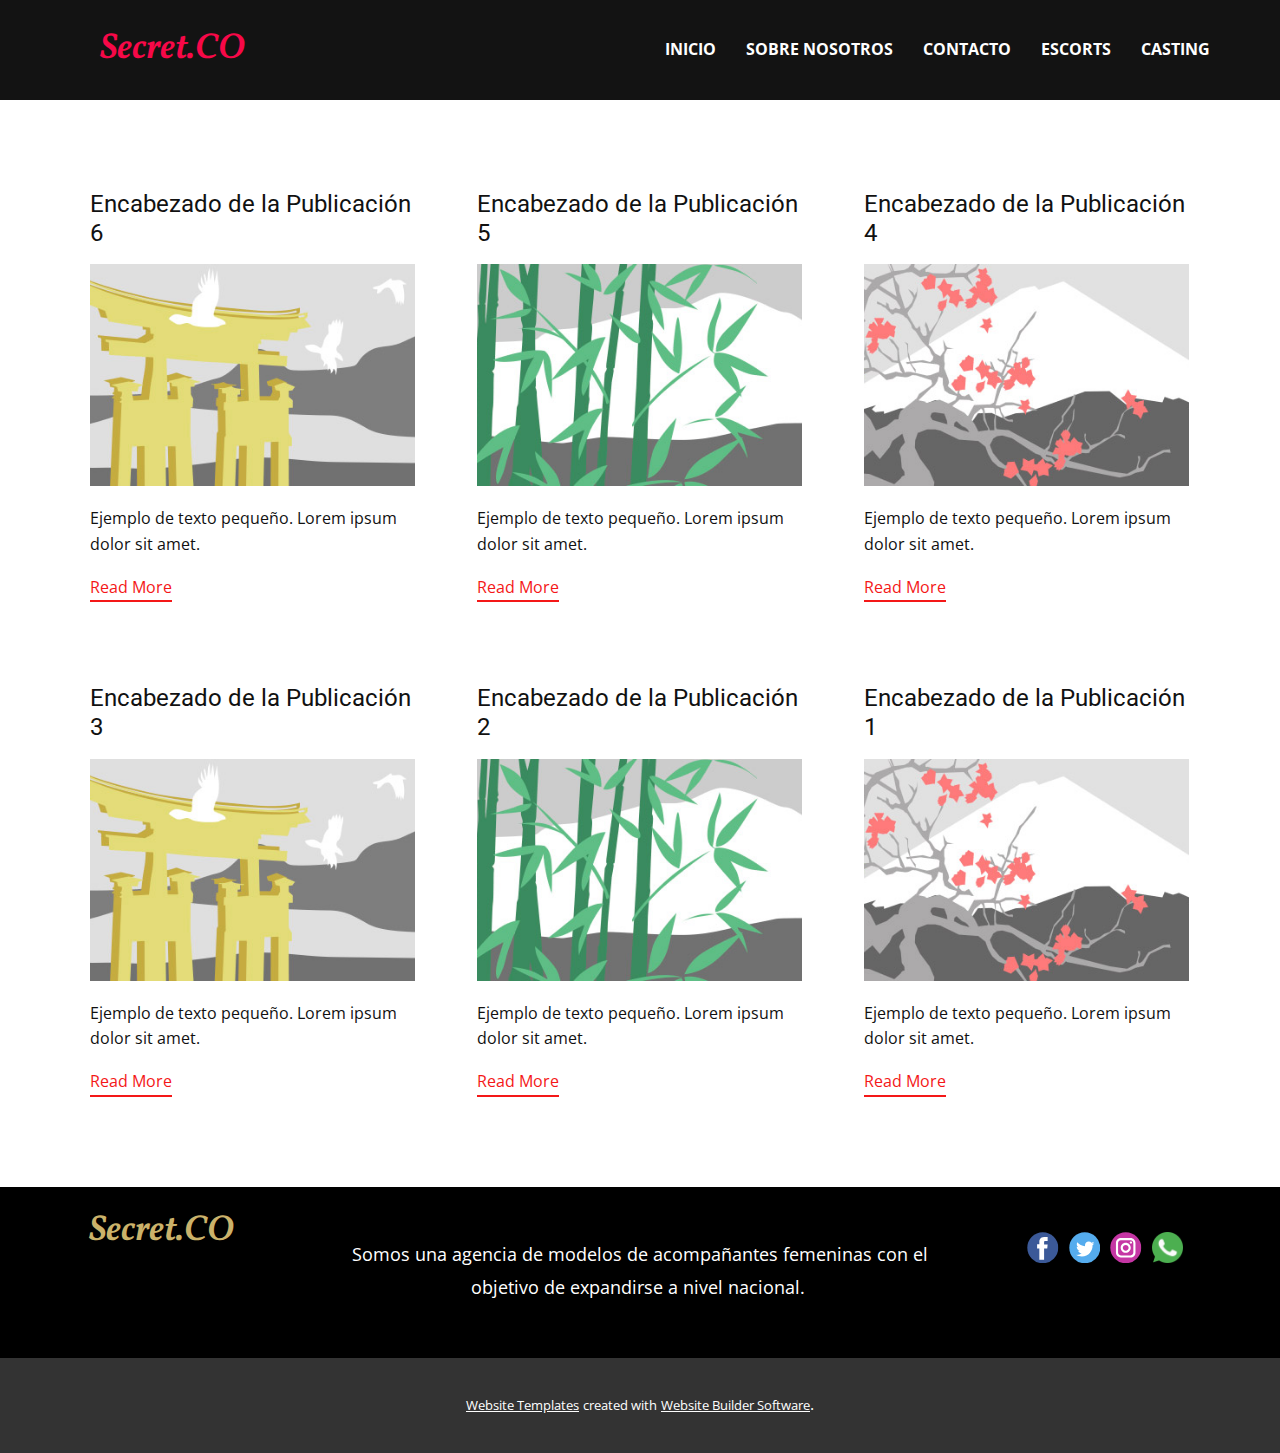
<file: blog/blog.html>
<html style="font-size: 16px;" lang="es"><head>
    <meta name="viewport" content="width=device-width, initial-scale=1.0">
    <meta charset="utf-8">
    <meta name="keywords" content="">
    <meta name="description" content="">
    <title>Blog Template</title>
    <link rel="stylesheet" href="../nicepage.css" media="screen">
<link rel="stylesheet" href="../Blog-Template.css" media="screen">
    <script class="u-script" type="text/javascript" src="../jquery.js" defer=""></script>
    <script class="u-script" type="text/javascript" src="../nicepage.js" defer=""></script>
    <meta name="generator" content="Nicepage 4.19.3, nicepage.com">
    <link id="u-theme-google-font" rel="stylesheet" href="https://fonts.googleapis.com/css?family=Roboto:100,100i,300,300i,400,400i,500,500i,700,700i,900,900i|Open+Sans:300,300i,400,400i,500,500i,600,600i,700,700i,800,800i">
    <link id="u-page-google-font" rel="stylesheet" href="https://fonts.googleapis.com/css?family=Playfair+Display:400,400i,500,500i,600,600i,700,700i,800,800i,900,900i|Vollkorn:400,400i,500,500i,600,600i,700,700i,800,800i,900,900i">
    
    
    
    <script type="application/ld+json">{
		"@context": "http://schema.org",
		"@type": "Organization",
		"name": "",
		"sameAs": [
				"https://www.facebook.com/",
				"https://nicepage.me",
				"https://nicepage.best",
				"https://nicepage.com/c/medicine-science-html-templates"
		]
}</script>
    <meta name="theme-color" content="#f41818">
  </head>
  <body class="u-body u-xl-mode" data-lang="es"><header class="u-clearfix u-custom-color-4 u-header u-sticky u-sticky-3e5c u-header" id="sec-0c7a"><div class="u-clearfix u-sheet u-valign-middle-lg u-valign-middle-md u-valign-middle-xl u-sheet-1">
        <p class="u-custom-font u-text u-text-default u-text-palette-2-base u-text-1">Secret.CO</p>
        <nav class="u-menu u-menu-one-level u-offcanvas u-menu-1" data-responsive-from="MD">
          <div class="menu-collapse" style="font-size: 1rem; letter-spacing: 0px; font-weight: 700; text-transform: uppercase;">
            <a class="u-button-style u-custom-active-border-color u-custom-active-color u-custom-border u-custom-border-color u-custom-border-radius u-custom-borders u-custom-hover-border-color u-custom-hover-color u-custom-left-right-menu-spacing u-custom-padding-bottom u-custom-text-active-color u-custom-text-color u-custom-text-decoration u-custom-text-hover-color u-custom-top-bottom-menu-spacing u-nav-link u-text-active-palette-1-base u-text-hover-palette-2-base" href="#">
              <svg class="u-svg-link" viewBox="0 0 24 24"><use xmlns:xlink="http://www.w3.org/1999/xlink" xlink:href="#menu-hamburger"></use></svg>
              <svg class="u-svg-content" version="1.1" id="menu-hamburger" viewBox="0 0 16 16" x="0px" y="0px" xmlns:xlink="http://www.w3.org/1999/xlink" xmlns="http://www.w3.org/2000/svg"><g><rect y="1" width="16" height="2"></rect><rect y="7" width="16" height="2"></rect><rect y="13" width="16" height="2"></rect>
</g></svg>
            </a>
          </div>
          <div class="u-custom-menu u-nav-container">
            <ul class="u-nav u-spacing-30 u-unstyled u-nav-1"><li class="u-nav-item"><a class="u-border-3 u-border-active-palette-2-base u-border-hover-palette-2-base u-border-no-left u-border-no-right u-border-no-top u-button-style u-nav-link u-radius-5 u-text-active-palette-2-base u-text-hover-white u-text-white" href="../Inicio.html" style="padding: 10px 0px;">Inicio</a>
</li><li class="u-nav-item"><a class="u-border-3 u-border-active-palette-2-base u-border-hover-palette-2-base u-border-no-left u-border-no-right u-border-no-top u-button-style u-nav-link u-radius-5 u-text-active-palette-2-base u-text-hover-white u-text-white" href="../Sobre-Nosotros.html" style="padding: 10px 0px;">Sobre Nosotros</a>
</li><li class="u-nav-item"><a class="u-border-3 u-border-active-palette-2-base u-border-hover-palette-2-base u-border-no-left u-border-no-right u-border-no-top u-button-style u-nav-link u-radius-5 u-text-active-palette-2-base u-text-hover-white u-text-white" href="../Contacto.html" style="padding: 10px 0px;">Contacto</a>
</li><li class="u-nav-item"><a class="u-border-3 u-border-active-palette-2-base u-border-hover-palette-2-base u-border-no-left u-border-no-right u-border-no-top u-button-style u-nav-link u-radius-5 u-text-active-palette-2-base u-text-hover-white u-text-white" href="../Escorts.html" style="padding: 10px 0px;">Escorts</a>
</li><li class="u-nav-item"><a class="u-border-3 u-border-active-palette-2-base u-border-hover-palette-2-base u-border-no-left u-border-no-right u-border-no-top u-button-style u-nav-link u-radius-5 u-text-active-palette-2-base u-text-hover-white u-text-white" href="../Inicio.html#sec-40f8" style="padding: 10px 0px;">Casting</a>
</li></ul>
          </div>
          <div class="u-custom-menu u-nav-container-collapse">
            <div class="u-black u-container-style u-inner-container-layout u-sidenav u-sidenav-1" data-offcanvas-width="442">
              <div class="u-inner-container-layout u-sidenav-overflow">
                <div class="u-menu-close u-menu-close-1"></div>
                <ul class="u-align-center u-custom-font u-font-playfair-display u-nav u-popupmenu-items u-spacing-6 u-text-white u-unstyled u-nav-2"><li class="u-nav-item"><a class="u-button-style u-nav-link" href="../Inicio.html">Inicio</a>
</li><li class="u-nav-item"><a class="u-button-style u-nav-link" href="../Sobre-Nosotros.html">Sobre Nosotros</a>
</li><li class="u-nav-item"><a class="u-button-style u-nav-link" href="../Contacto.html">Contacto</a>
</li><li class="u-nav-item"><a class="u-button-style u-nav-link" href="../Escorts.html">Escorts</a>
</li><li class="u-nav-item"><a class="u-button-style u-nav-link" href="../Inicio.html#sec-40f8">Casting</a>
</li></ul>
              </div>
            </div>
            <div class="u-black u-menu-overlay u-opacity u-opacity-0"></div>
          </div>
        </nav>
      </div></header>
    <section class="u-clearfix u-section-1" id="sec-8424">
      <div class="u-clearfix u-sheet u-valign-middle u-sheet-1"><!--blog--><!--blog_options_json--><!--{"type":"Recent","source":"","tags":"","count":""}--><!--/blog_options_json-->
        <div class="u-blog u-expanded-width u-repeater u-repeater-1"><!--blog_post-->
          <div class="u-blog-post u-container-style u-repeater-item u-white u-repeater-item-1">
            <div class="u-container-layout u-similar-container u-valign-top u-container-layout-1"><!--blog_post_header-->
              <h4 class="u-blog-control u-text u-text-1">
                <a class="u-post-header-link" href="../blog/enviar-5.html">Encabezado de la Publicación 6</a>
              </h4><!--/blog_post_header--><!--blog_post_image-->
              <a class="u-post-header-link" href="../blog/enviar-5.html"><img alt="" class="u-blog-control u-expanded-width u-image u-image-default u-image-1" src="../images/8ad73f3c.jpeg"></a><!--/blog_post_image--><!--blog_post_content-->
              <div class="u-blog-control u-post-content u-text u-text-2 fr-view">Ejemplo de texto pequeño. Lorem ipsum dolor sit amet.</div><!--/blog_post_content--><!--blog_post_readmore-->
              <a href="../blog/enviar-5.html" class="u-blog-control u-border-2 u-border-palette-1-base u-btn u-btn-rectangle u-button-style u-none u-btn-1"><!--blog_post_readmore_content--><!--options_json--><!--{"content":"Read More","defaultValue":"Lee mas"}--><!--/options_json-->Read More<!--/blog_post_readmore_content--></a><!--/blog_post_readmore-->
            </div>
          </div><div class="u-blog-post u-container-style u-repeater-item u-video-cover u-white">
            <div class="u-container-layout u-similar-container u-valign-top u-container-layout-2"><!--blog_post_header-->
              <h4 class="u-blog-control u-text u-text-3">
                <a class="u-post-header-link" href="../blog/enviar-4.html">Encabezado de la Publicación 5</a>
              </h4><!--/blog_post_header--><!--blog_post_image-->
              <a class="u-post-header-link" href="../blog/enviar-4.html"><img alt="" class="u-blog-control u-expanded-width u-image u-image-default u-image-2" src="../images/68f64b9d.jpeg"></a><!--/blog_post_image--><!--blog_post_content-->
              <div class="u-blog-control u-post-content u-text u-text-4 fr-view">Ejemplo de texto pequeño. Lorem ipsum dolor sit amet.</div><!--/blog_post_content--><!--blog_post_readmore-->
              <a href="../blog/enviar-4.html" class="u-blog-control u-border-2 u-border-palette-1-base u-btn u-btn-rectangle u-button-style u-none u-btn-2"><!--blog_post_readmore_content--><!--options_json--><!--{"content":"Read More","defaultValue":"Lee mas"}--><!--/options_json-->Read More<!--/blog_post_readmore_content--></a><!--/blog_post_readmore-->
            </div>
          </div><div class="u-blog-post u-container-style u-repeater-item u-video-cover u-white">
            <div class="u-container-layout u-similar-container u-valign-top u-container-layout-3"><!--blog_post_header-->
              <h4 class="u-blog-control u-text u-text-5">
                <a class="u-post-header-link" href="../blog/enviar-3.html">Encabezado de la Publicación 4</a>
              </h4><!--/blog_post_header--><!--blog_post_image-->
              <a class="u-post-header-link" href="../blog/enviar-3.html"><img alt="" class="u-blog-control u-expanded-width u-image u-image-default u-image-3" src="../images/0fd3416c.jpeg"></a><!--/blog_post_image--><!--blog_post_content-->
              <div class="u-blog-control u-post-content u-text u-text-6 fr-view">Ejemplo de texto pequeño. Lorem ipsum dolor sit amet.</div><!--/blog_post_content--><!--blog_post_readmore-->
              <a href="../blog/enviar-3.html" class="u-blog-control u-border-2 u-border-palette-1-base u-btn u-btn-rectangle u-button-style u-none u-btn-3"><!--blog_post_readmore_content--><!--options_json--><!--{"content":"Read More","defaultValue":"Lee mas"}--><!--/options_json-->Read More<!--/blog_post_readmore_content--></a><!--/blog_post_readmore-->
            </div>
          </div><div class="u-blog-post u-container-style u-repeater-item u-white u-repeater-item-1">
            <div class="u-container-layout u-similar-container u-valign-top u-container-layout-1"><!--blog_post_header-->
              <h4 class="u-blog-control u-text u-text-1">
                <a class="u-post-header-link" href="../blog/enviar-2.html">Encabezado de la Publicación 3</a>
              </h4><!--/blog_post_header--><!--blog_post_image-->
              <a class="u-post-header-link" href="../blog/enviar-2.html"><img alt="" class="u-blog-control u-expanded-width u-image u-image-default u-image-1" src="../images/8ad73f3c.jpeg"></a><!--/blog_post_image--><!--blog_post_content-->
              <div class="u-blog-control u-post-content u-text u-text-2 fr-view">Ejemplo de texto pequeño. Lorem ipsum dolor sit amet.</div><!--/blog_post_content--><!--blog_post_readmore-->
              <a href="../blog/enviar-2.html" class="u-blog-control u-border-2 u-border-palette-1-base u-btn u-btn-rectangle u-button-style u-none u-btn-1"><!--blog_post_readmore_content--><!--options_json--><!--{"content":"Read More","defaultValue":"Lee mas"}--><!--/options_json-->Read More<!--/blog_post_readmore_content--></a><!--/blog_post_readmore-->
            </div>
          </div><div class="u-blog-post u-container-style u-repeater-item u-video-cover u-white">
            <div class="u-container-layout u-similar-container u-valign-top u-container-layout-2"><!--blog_post_header-->
              <h4 class="u-blog-control u-text u-text-3">
                <a class="u-post-header-link" href="../blog/enviar-1.html">Encabezado de la Publicación 2</a>
              </h4><!--/blog_post_header--><!--blog_post_image-->
              <a class="u-post-header-link" href="../blog/enviar-1.html"><img alt="" class="u-blog-control u-expanded-width u-image u-image-default u-image-2" src="../images/68f64b9d.jpeg"></a><!--/blog_post_image--><!--blog_post_content-->
              <div class="u-blog-control u-post-content u-text u-text-4 fr-view">Ejemplo de texto pequeño. Lorem ipsum dolor sit amet.</div><!--/blog_post_content--><!--blog_post_readmore-->
              <a href="../blog/enviar-1.html" class="u-blog-control u-border-2 u-border-palette-1-base u-btn u-btn-rectangle u-button-style u-none u-btn-2"><!--blog_post_readmore_content--><!--options_json--><!--{"content":"Read More","defaultValue":"Lee mas"}--><!--/options_json-->Read More<!--/blog_post_readmore_content--></a><!--/blog_post_readmore-->
            </div>
          </div><div class="u-blog-post u-container-style u-repeater-item u-video-cover u-white">
            <div class="u-container-layout u-similar-container u-valign-top u-container-layout-3"><!--blog_post_header-->
              <h4 class="u-blog-control u-text u-text-5">
                <a class="u-post-header-link" href="../blog/enviar.html">Encabezado de la Publicación 1</a>
              </h4><!--/blog_post_header--><!--blog_post_image-->
              <a class="u-post-header-link" href="../blog/enviar.html"><img alt="" class="u-blog-control u-expanded-width u-image u-image-default u-image-3" src="../images/0fd3416c.jpeg"></a><!--/blog_post_image--><!--blog_post_content-->
              <div class="u-blog-control u-post-content u-text u-text-6 fr-view">Ejemplo de texto pequeño. Lorem ipsum dolor sit amet.</div><!--/blog_post_content--><!--blog_post_readmore-->
              <a href="../blog/enviar.html" class="u-blog-control u-border-2 u-border-palette-1-base u-btn u-btn-rectangle u-button-style u-none u-btn-3"><!--blog_post_readmore_content--><!--options_json--><!--{"content":"Read More","defaultValue":"Lee mas"}--><!--/options_json-->Read More<!--/blog_post_readmore_content--></a><!--/blog_post_readmore-->
            </div>
          </div><!--/blog_post--><!--blog_post-->
          <!--/blog_post--><!--blog_post-->
          <!--/blog_post-->
        </div><!--/blog-->
      </div>
    </section>
    
    
    
    <footer class="u-align-center-md u-align-center-sm u-align-center-xs u-black u-clearfix u-footer" id="sec-c51f"><div class="u-clearfix u-sheet u-sheet-1">
        <p class="u-align-center u-custom-font u-text u-text-custom-color-3 u-text-1">Secret.CO</p>
        <div class="u-align-left u-social-icons u-spacing-10 u-social-icons-1">
          <a class="u-social-url" title="facebook" target="_blank" href="https://www.facebook.com/"><span class="u-icon u-social-facebook u-social-icon u-icon-1"><svg class="u-svg-link" preserveAspectRatio="xMidYMin slice" viewBox="0 0 112 112" style=""><use xmlns:xlink="http://www.w3.org/1999/xlink" xlink:href="#svg-8698"></use></svg><svg class="u-svg-content" viewBox="0 0 112 112" x="0" y="0" id="svg-8698"><circle fill="currentColor" cx="56.1" cy="56.1" r="55"></circle><path fill="#FFFFFF" d="M73.5,31.6h-9.1c-1.4,0-3.6,0.8-3.6,3.9v8.5h12.6L72,58.3H60.8v40.8H43.9V58.3h-8V43.9h8v-9.2
            c0-6.7,3.1-17,17-17h12.5v13.9H73.5z"></path></svg></span>
          </a>
          <a class="u-social-url" title="https://twitter.com/" target="_blank" href="https://nicepage.me"><span class="u-icon u-social-icon u-social-twitter u-icon-2"><svg class="u-svg-link" preserveAspectRatio="xMidYMin slice" viewBox="0 0 112 112" style=""><use xmlns:xlink="http://www.w3.org/1999/xlink" xlink:href="#svg-3515"></use></svg><svg class="u-svg-content" viewBox="0 0 112 112" x="0" y="0" id="svg-3515"><circle fill="currentColor" class="st0" cx="56.1" cy="56.1" r="55"></circle><path fill="#FFFFFF" d="M83.8,47.3c0,0.6,0,1.2,0,1.7c0,17.7-13.5,38.2-38.2,38.2C38,87.2,31,85,25,81.2c1,0.1,2.1,0.2,3.2,0.2
            c6.3,0,12.1-2.1,16.7-5.7c-5.9-0.1-10.8-4-12.5-9.3c0.8,0.2,1.7,0.2,2.5,0.2c1.2,0,2.4-0.2,3.5-0.5c-6.1-1.2-10.8-6.7-10.8-13.1
            c0-0.1,0-0.1,0-0.2c1.8,1,3.9,1.6,6.1,1.7c-3.6-2.4-6-6.5-6-11.2c0-2.5,0.7-4.8,1.8-6.7c6.6,8.1,16.5,13.5,27.6,14
            c-0.2-1-0.3-2-0.3-3.1c0-7.4,6-13.4,13.4-13.4c3.9,0,7.3,1.6,9.8,4.2c3.1-0.6,5.9-1.7,8.5-3.3c-1,3.1-3.1,5.8-5.9,7.4
            c2.7-0.3,5.3-1,7.7-2.1C88.7,43,86.4,45.4,83.8,47.3z"></path></svg></span>
          </a>
          <a class="u-social-url" title="https://instagram.com/" target="_blank" href="https://nicepage.best"><span class="u-icon u-social-icon u-social-instagram u-icon-3"><svg class="u-svg-link" preserveAspectRatio="xMidYMin slice" viewBox="0 0 112 112" style=""><use xmlns:xlink="http://www.w3.org/1999/xlink" xlink:href="#svg-d30d"></use></svg><svg class="u-svg-content" viewBox="0 0 112 112" x="0" y="0" id="svg-d30d"><circle fill="currentColor" cx="56.1" cy="56.1" r="55"></circle><path fill="#FFFFFF" d="M55.9,38.2c-9.9,0-17.9,8-17.9,17.9C38,66,46,74,55.9,74c9.9,0,17.9-8,17.9-17.9C73.8,46.2,65.8,38.2,55.9,38.2
            z M55.9,66.4c-5.7,0-10.3-4.6-10.3-10.3c-0.1-5.7,4.6-10.3,10.3-10.3c5.7,0,10.3,4.6,10.3,10.3C66.2,61.8,61.6,66.4,55.9,66.4z"></path><path fill="#FFFFFF" d="M74.3,33.5c-2.3,0-4.2,1.9-4.2,4.2s1.9,4.2,4.2,4.2s4.2-1.9,4.2-4.2S76.6,33.5,74.3,33.5z"></path><path fill="#FFFFFF" d="M73.1,21.3H38.6c-9.7,0-17.5,7.9-17.5,17.5v34.5c0,9.7,7.9,17.6,17.5,17.6h34.5c9.7,0,17.5-7.9,17.5-17.5V38.8
            C90.6,29.1,82.7,21.3,73.1,21.3z M83,73.3c0,5.5-4.5,9.9-9.9,9.9H38.6c-5.5,0-9.9-4.5-9.9-9.9V38.8c0-5.5,4.5-9.9,9.9-9.9h34.5
            c5.5,0,9.9,4.5,9.9,9.9V73.3z"></path></svg></span>
          </a>
          <a class="u-social-url" title="https://wa.link/w3m57u" target="_blank" href="https://nicepage.com/c/medicine-science-html-templates"><span class="u-file-icon u-icon u-social-icon u-social-linkedin u-icon-4"><img src="../images/733585.png" alt=""></span>
          </a>
        </div>
        <p class="u-align-center-lg u-align-center-md u-align-center-xl u-hidden-md u-hidden-sm u-hidden-xs u-text u-text-2"> Somos una agencia de modelos de acompañantes femeninas con el objetivo de expandirse a nivel nacional.&nbsp;</p>
      </div></footer>
    <section class="u-backlink u-clearfix u-grey-80">
      <a class="u-link" href="https://nicepage.com/website-templates" target="_blank">
        <span>Website Templates</span>
      </a>
      <p class="u-text">
        <span>created with</span>
      </p>
      <a class="u-link" href="" target="_blank">
        <span>Website Builder Software</span>
      </a>. 
    </section>
  
</body></html>
</file>
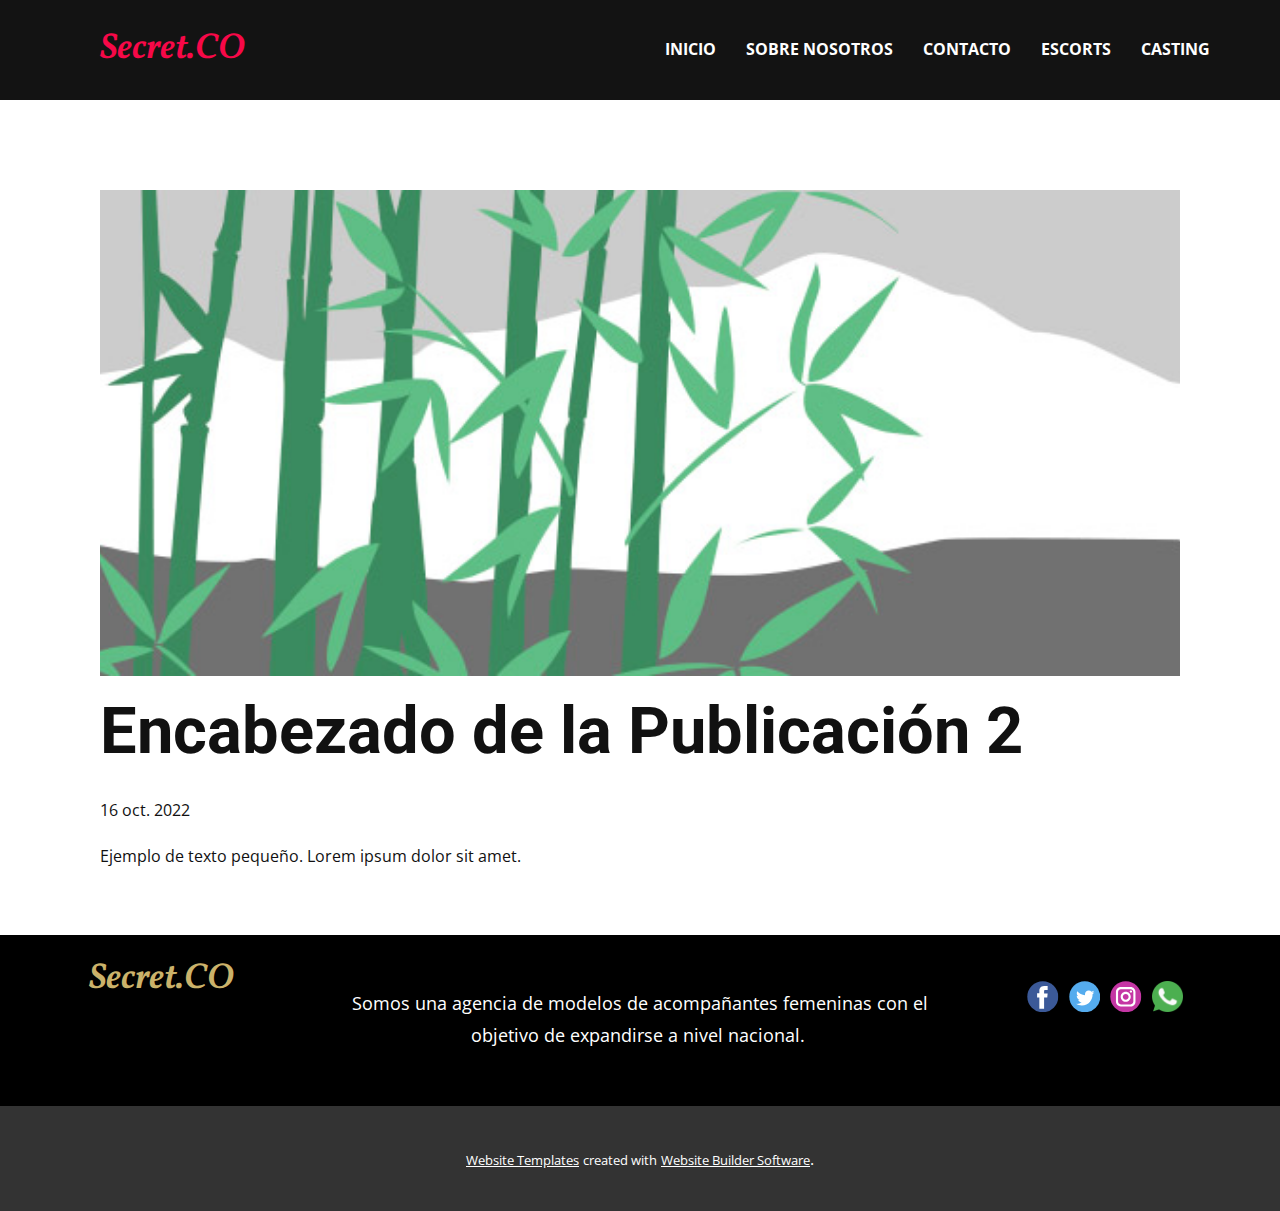
<file: blog/enviar-1.html>
<!doctype html>
<html style="font-size: 16px;" lang="es"><head>
    <meta name="viewport" content="width=device-width, initial-scale=1.0">
    <meta charset="utf-8">
    <meta name="keywords" content="Encabezado de la Publicación 1">
    <meta name="description" content="">
    <title>Encabezado de la Publicación 2</title>
    <link rel="stylesheet" href="../nicepage.css" media="screen">
<link rel="stylesheet" href="../Post-Template.css" media="screen">
    <script class="u-script" type="text/javascript" src="../jquery.js" defer=""></script>
    <script class="u-script" type="text/javascript" src="../nicepage.js" defer=""></script>
    <meta name="generator" content="Nicepage 4.19.3, nicepage.com">
    <link id="u-theme-google-font" rel="stylesheet" href="https://fonts.googleapis.com/css?family=Roboto:100,100i,300,300i,400,400i,500,500i,700,700i,900,900i|Open+Sans:300,300i,400,400i,500,500i,600,600i,700,700i,800,800i">
    <link id="u-page-google-font" rel="stylesheet" href="https://fonts.googleapis.com/css?family=Playfair+Display:400,400i,500,500i,600,600i,700,700i,800,800i,900,900i|Vollkorn:400,400i,500,500i,600,600i,700,700i,800,800i,900,900i">
    
    
    
    <script type="application/ld+json">{
		"@context": "http://schema.org",
		"@type": "Organization",
		"name": "",
		"sameAs": [
				"https://www.facebook.com/",
				"https://nicepage.me",
				"https://nicepage.best",
				"https://nicepage.com/c/medicine-science-html-templates"
		]
}</script>
    <meta name="theme-color" content="#f41818">
  </head>
  <body class="u-body u-xl-mode" data-lang="es"><header class="u-clearfix u-custom-color-4 u-header u-sticky u-sticky-3e5c u-header" id="sec-0c7a"><div class="u-clearfix u-sheet u-valign-middle-lg u-valign-middle-md u-valign-middle-xl u-sheet-1">
        <p class="u-custom-font u-text u-text-default u-text-palette-2-base u-text-1">Secret.CO</p>
        <nav class="u-menu u-menu-one-level u-offcanvas u-menu-1" data-responsive-from="MD">
          <div class="menu-collapse" style="font-size: 1rem; letter-spacing: 0px; font-weight: 700; text-transform: uppercase;">
            <a class="u-button-style u-custom-active-border-color u-custom-active-color u-custom-border u-custom-border-color u-custom-border-radius u-custom-borders u-custom-hover-border-color u-custom-hover-color u-custom-left-right-menu-spacing u-custom-padding-bottom u-custom-text-active-color u-custom-text-color u-custom-text-decoration u-custom-text-hover-color u-custom-top-bottom-menu-spacing u-nav-link u-text-active-palette-1-base u-text-hover-palette-2-base" href="#">
              <svg class="u-svg-link" viewBox="0 0 24 24"><use xmlns:xlink="http://www.w3.org/1999/xlink" xlink:href="#menu-hamburger"></use></svg>
              <svg class="u-svg-content" version="1.1" id="menu-hamburger" viewBox="0 0 16 16" x="0px" y="0px" xmlns:xlink="http://www.w3.org/1999/xlink" xmlns="http://www.w3.org/2000/svg"><g><rect y="1" width="16" height="2"></rect><rect y="7" width="16" height="2"></rect><rect y="13" width="16" height="2"></rect>
</g></svg>
            </a>
          </div>
          <div class="u-custom-menu u-nav-container">
            <ul class="u-nav u-spacing-30 u-unstyled u-nav-1"><li class="u-nav-item"><a class="u-border-3 u-border-active-palette-2-base u-border-hover-palette-2-base u-border-no-left u-border-no-right u-border-no-top u-button-style u-nav-link u-radius-5 u-text-active-palette-2-base u-text-hover-white u-text-white" href="../Inicio.html" style="padding: 10px 0px;">Inicio</a>
</li><li class="u-nav-item"><a class="u-border-3 u-border-active-palette-2-base u-border-hover-palette-2-base u-border-no-left u-border-no-right u-border-no-top u-button-style u-nav-link u-radius-5 u-text-active-palette-2-base u-text-hover-white u-text-white" href="../Sobre-Nosotros.html" style="padding: 10px 0px;">Sobre Nosotros</a>
</li><li class="u-nav-item"><a class="u-border-3 u-border-active-palette-2-base u-border-hover-palette-2-base u-border-no-left u-border-no-right u-border-no-top u-button-style u-nav-link u-radius-5 u-text-active-palette-2-base u-text-hover-white u-text-white" href="../Contacto.html" style="padding: 10px 0px;">Contacto</a>
</li><li class="u-nav-item"><a class="u-border-3 u-border-active-palette-2-base u-border-hover-palette-2-base u-border-no-left u-border-no-right u-border-no-top u-button-style u-nav-link u-radius-5 u-text-active-palette-2-base u-text-hover-white u-text-white" href="../Escorts.html" style="padding: 10px 0px;">Escorts</a>
</li><li class="u-nav-item"><a class="u-border-3 u-border-active-palette-2-base u-border-hover-palette-2-base u-border-no-left u-border-no-right u-border-no-top u-button-style u-nav-link u-radius-5 u-text-active-palette-2-base u-text-hover-white u-text-white" href="../Inicio.html#sec-40f8" style="padding: 10px 0px;">Casting</a>
</li></ul>
          </div>
          <div class="u-custom-menu u-nav-container-collapse">
            <div class="u-black u-container-style u-inner-container-layout u-sidenav u-sidenav-1" data-offcanvas-width="442">
              <div class="u-inner-container-layout u-sidenav-overflow">
                <div class="u-menu-close u-menu-close-1"></div>
                <ul class="u-align-center u-custom-font u-font-playfair-display u-nav u-popupmenu-items u-spacing-6 u-text-white u-unstyled u-nav-2"><li class="u-nav-item"><a class="u-button-style u-nav-link" href="../Inicio.html">Inicio</a>
</li><li class="u-nav-item"><a class="u-button-style u-nav-link" href="../Sobre-Nosotros.html">Sobre Nosotros</a>
</li><li class="u-nav-item"><a class="u-button-style u-nav-link" href="../Contacto.html">Contacto</a>
</li><li class="u-nav-item"><a class="u-button-style u-nav-link" href="../Escorts.html">Escorts</a>
</li><li class="u-nav-item"><a class="u-button-style u-nav-link" href="../Inicio.html#sec-40f8">Casting</a>
</li></ul>
              </div>
            </div>
            <div class="u-black u-menu-overlay u-opacity u-opacity-0"></div>
          </div>
        </nav>
      </div></header>
    <section class="u-align-center u-clearfix u-section-1" id="sec-247e">
      <div class="u-clearfix u-sheet u-valign-middle-md u-valign-middle-sm u-valign-middle-xs u-sheet-1"><!--post_details--><!--post_details_options_json--><!--{"source":""}--><!--/post_details_options_json--><!--blog_post-->
        <div class="u-container-style u-expanded-width u-post-details u-post-details-1">
          <div class="u-container-layout u-valign-middle u-container-layout-1"><!--blog_post_image-->
            <img alt="" class="u-blog-control u-expanded-width u-image u-image-default u-image-1" src="../images/68f64b9d.jpeg"><!--/blog_post_image--><!--blog_post_header-->
            <h2 class="u-blog-control u-text u-text-1">Encabezado de la Publicación 2</h2><!--/blog_post_header--><!--blog_post_metadata-->
            <div class="u-blog-control u-metadata u-metadata-1"><!--blog_post_metadata_date-->
              <span class="u-meta-date u-meta-icon">16 oct. 2022</span><!--/blog_post_metadata_date--><!--blog_post_metadata_category-->
              <!--/blog_post_metadata_category--><!--blog_post_metadata_comments-->
              <!--/blog_post_metadata_comments-->
            </div><!--/blog_post_metadata--><!--blog_post_content-->
            <div class="u-align-justify u-blog-control u-post-content u-text u-text-2 fr-view">
  Ejemplo de texto pequeño. Lorem ipsum dolor sit amet.
  </div><!--/blog_post_content-->
          </div>
        </div><!--/blog_post--><!--/post_details-->
      </div>
    </section>
    
    
    
    <footer class="u-align-center-md u-align-center-sm u-align-center-xs u-black u-clearfix u-footer" id="sec-c51f"><div class="u-clearfix u-sheet u-sheet-1">
        <p class="u-align-center u-custom-font u-text u-text-custom-color-3 u-text-1">Secret.CO</p>
        <div class="u-align-left u-social-icons u-spacing-10 u-social-icons-1">
          <a class="u-social-url" title="facebook" target="_blank" href="https://www.facebook.com/"><span class="u-icon u-social-facebook u-social-icon u-icon-1"><svg class="u-svg-link" preserveAspectRatio="xMidYMin slice" viewBox="0 0 112 112" style=""><use xmlns:xlink="http://www.w3.org/1999/xlink" xlink:href="#svg-8698"></use></svg><svg class="u-svg-content" viewBox="0 0 112 112" x="0" y="0" id="svg-8698"><circle fill="currentColor" cx="56.1" cy="56.1" r="55"></circle><path fill="#FFFFFF" d="M73.5,31.6h-9.1c-1.4,0-3.6,0.8-3.6,3.9v8.5h12.6L72,58.3H60.8v40.8H43.9V58.3h-8V43.9h8v-9.2
            c0-6.7,3.1-17,17-17h12.5v13.9H73.5z"></path></svg></span>
          </a>
          <a class="u-social-url" title="https://twitter.com/" target="_blank" href="https://nicepage.me"><span class="u-icon u-social-icon u-social-twitter u-icon-2"><svg class="u-svg-link" preserveAspectRatio="xMidYMin slice" viewBox="0 0 112 112" style=""><use xmlns:xlink="http://www.w3.org/1999/xlink" xlink:href="#svg-3515"></use></svg><svg class="u-svg-content" viewBox="0 0 112 112" x="0" y="0" id="svg-3515"><circle fill="currentColor" class="st0" cx="56.1" cy="56.1" r="55"></circle><path fill="#FFFFFF" d="M83.8,47.3c0,0.6,0,1.2,0,1.7c0,17.7-13.5,38.2-38.2,38.2C38,87.2,31,85,25,81.2c1,0.1,2.1,0.2,3.2,0.2
            c6.3,0,12.1-2.1,16.7-5.7c-5.9-0.1-10.8-4-12.5-9.3c0.8,0.2,1.7,0.2,2.5,0.2c1.2,0,2.4-0.2,3.5-0.5c-6.1-1.2-10.8-6.7-10.8-13.1
            c0-0.1,0-0.1,0-0.2c1.8,1,3.9,1.6,6.1,1.7c-3.6-2.4-6-6.5-6-11.2c0-2.5,0.7-4.8,1.8-6.7c6.6,8.1,16.5,13.5,27.6,14
            c-0.2-1-0.3-2-0.3-3.1c0-7.4,6-13.4,13.4-13.4c3.9,0,7.3,1.6,9.8,4.2c3.1-0.6,5.9-1.7,8.5-3.3c-1,3.1-3.1,5.8-5.9,7.4
            c2.7-0.3,5.3-1,7.7-2.1C88.7,43,86.4,45.4,83.8,47.3z"></path></svg></span>
          </a>
          <a class="u-social-url" title="https://instagram.com/" target="_blank" href="https://nicepage.best"><span class="u-icon u-social-icon u-social-instagram u-icon-3"><svg class="u-svg-link" preserveAspectRatio="xMidYMin slice" viewBox="0 0 112 112" style=""><use xmlns:xlink="http://www.w3.org/1999/xlink" xlink:href="#svg-d30d"></use></svg><svg class="u-svg-content" viewBox="0 0 112 112" x="0" y="0" id="svg-d30d"><circle fill="currentColor" cx="56.1" cy="56.1" r="55"></circle><path fill="#FFFFFF" d="M55.9,38.2c-9.9,0-17.9,8-17.9,17.9C38,66,46,74,55.9,74c9.9,0,17.9-8,17.9-17.9C73.8,46.2,65.8,38.2,55.9,38.2
            z M55.9,66.4c-5.7,0-10.3-4.6-10.3-10.3c-0.1-5.7,4.6-10.3,10.3-10.3c5.7,0,10.3,4.6,10.3,10.3C66.2,61.8,61.6,66.4,55.9,66.4z"></path><path fill="#FFFFFF" d="M74.3,33.5c-2.3,0-4.2,1.9-4.2,4.2s1.9,4.2,4.2,4.2s4.2-1.9,4.2-4.2S76.6,33.5,74.3,33.5z"></path><path fill="#FFFFFF" d="M73.1,21.3H38.6c-9.7,0-17.5,7.9-17.5,17.5v34.5c0,9.7,7.9,17.6,17.5,17.6h34.5c9.7,0,17.5-7.9,17.5-17.5V38.8
            C90.6,29.1,82.7,21.3,73.1,21.3z M83,73.3c0,5.5-4.5,9.9-9.9,9.9H38.6c-5.5,0-9.9-4.5-9.9-9.9V38.8c0-5.5,4.5-9.9,9.9-9.9h34.5
            c5.5,0,9.9,4.5,9.9,9.9V73.3z"></path></svg></span>
          </a>
          <a class="u-social-url" title="https://wa.link/w3m57u" target="_blank" href="https://nicepage.com/c/medicine-science-html-templates"><span class="u-file-icon u-icon u-social-icon u-social-linkedin u-icon-4"><img src="../images/733585.png" alt=""></span>
          </a>
        </div>
        <p class="u-align-center-lg u-align-center-md u-align-center-xl u-hidden-md u-hidden-sm u-hidden-xs u-text u-text-2"> Somos una agencia de modelos de acompañantes femeninas con el objetivo de expandirse a nivel nacional.&nbsp;</p>
      </div></footer>
    <section class="u-backlink u-clearfix u-grey-80">
      <a class="u-link" href="https://nicepage.com/website-templates" target="_blank">
        <span>Website Templates</span>
      </a>
      <p class="u-text">
        <span>created with</span>
      </p>
      <a class="u-link" href="" target="_blank">
        <span>Website Builder Software</span>
      </a>. 
    </section>
  
</body></html>
</file>
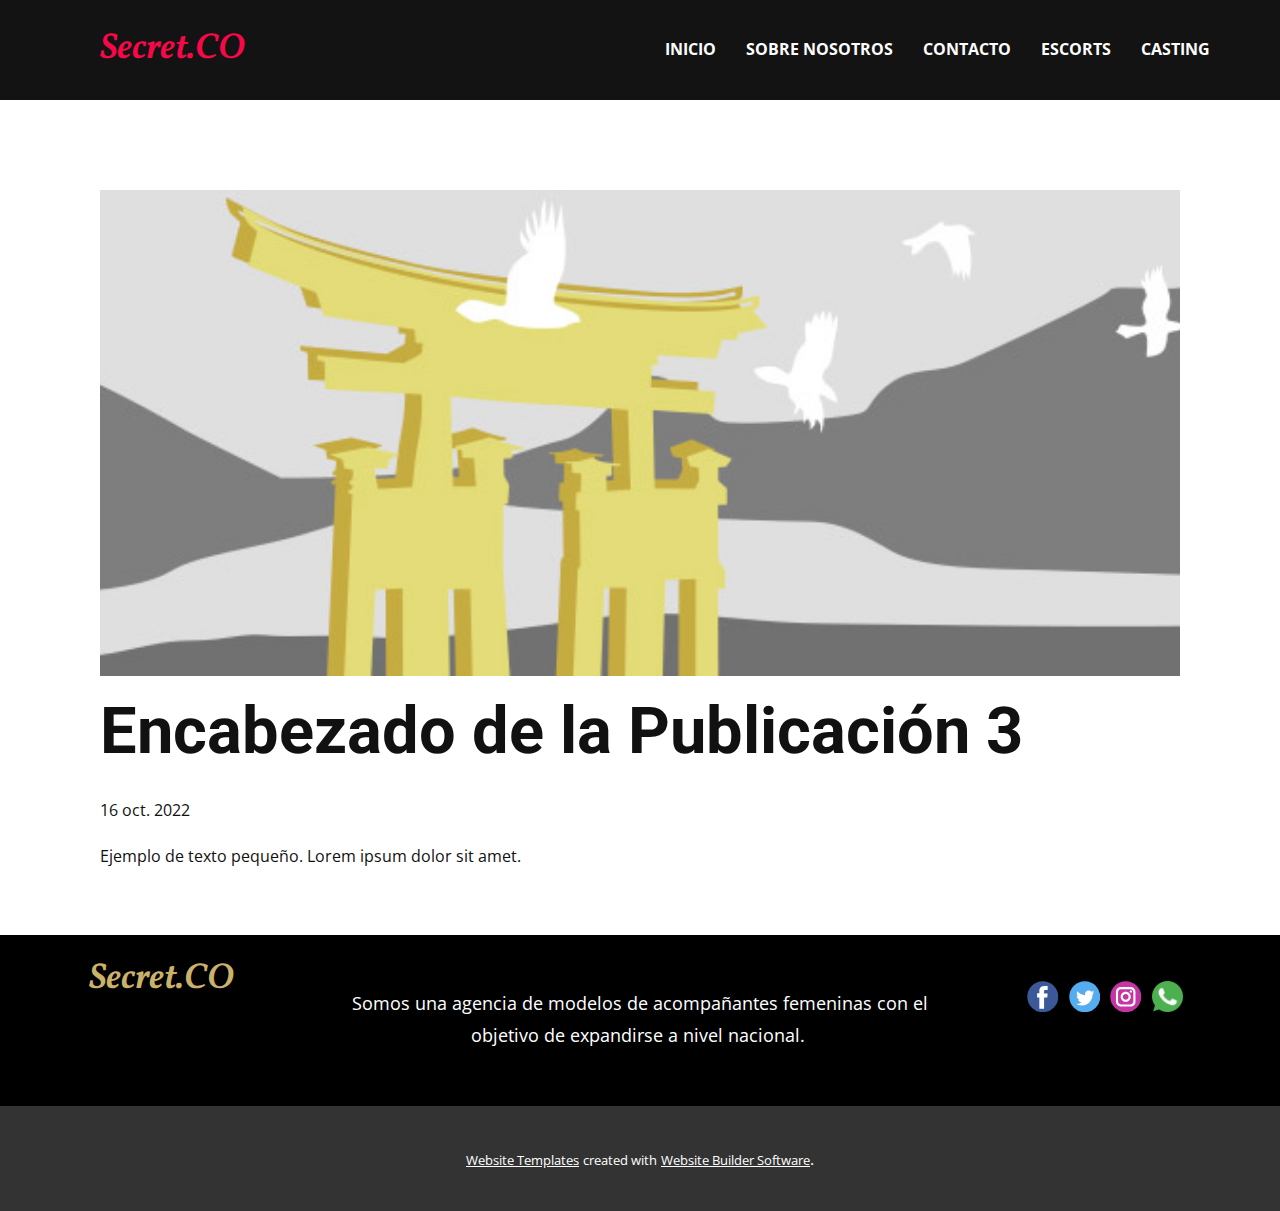
<file: blog/enviar-2.html>
<!doctype html>
<html style="font-size: 16px;" lang="es"><head>
    <meta name="viewport" content="width=device-width, initial-scale=1.0">
    <meta charset="utf-8">
    <meta name="keywords" content="Encabezado de la Publicación 1">
    <meta name="description" content="">
    <title>Encabezado de la Publicación 3</title>
    <link rel="stylesheet" href="../nicepage.css" media="screen">
<link rel="stylesheet" href="../Post-Template.css" media="screen">
    <script class="u-script" type="text/javascript" src="../jquery.js" defer=""></script>
    <script class="u-script" type="text/javascript" src="../nicepage.js" defer=""></script>
    <meta name="generator" content="Nicepage 4.19.3, nicepage.com">
    <link id="u-theme-google-font" rel="stylesheet" href="https://fonts.googleapis.com/css?family=Roboto:100,100i,300,300i,400,400i,500,500i,700,700i,900,900i|Open+Sans:300,300i,400,400i,500,500i,600,600i,700,700i,800,800i">
    <link id="u-page-google-font" rel="stylesheet" href="https://fonts.googleapis.com/css?family=Playfair+Display:400,400i,500,500i,600,600i,700,700i,800,800i,900,900i|Vollkorn:400,400i,500,500i,600,600i,700,700i,800,800i,900,900i">
    
    
    
    <script type="application/ld+json">{
		"@context": "http://schema.org",
		"@type": "Organization",
		"name": "",
		"sameAs": [
				"https://www.facebook.com/",
				"https://nicepage.me",
				"https://nicepage.best",
				"https://nicepage.com/c/medicine-science-html-templates"
		]
}</script>
    <meta name="theme-color" content="#f41818">
  </head>
  <body class="u-body u-xl-mode" data-lang="es"><header class="u-clearfix u-custom-color-4 u-header u-sticky u-sticky-3e5c u-header" id="sec-0c7a"><div class="u-clearfix u-sheet u-valign-middle-lg u-valign-middle-md u-valign-middle-xl u-sheet-1">
        <p class="u-custom-font u-text u-text-default u-text-palette-2-base u-text-1">Secret.CO</p>
        <nav class="u-menu u-menu-one-level u-offcanvas u-menu-1" data-responsive-from="MD">
          <div class="menu-collapse" style="font-size: 1rem; letter-spacing: 0px; font-weight: 700; text-transform: uppercase;">
            <a class="u-button-style u-custom-active-border-color u-custom-active-color u-custom-border u-custom-border-color u-custom-border-radius u-custom-borders u-custom-hover-border-color u-custom-hover-color u-custom-left-right-menu-spacing u-custom-padding-bottom u-custom-text-active-color u-custom-text-color u-custom-text-decoration u-custom-text-hover-color u-custom-top-bottom-menu-spacing u-nav-link u-text-active-palette-1-base u-text-hover-palette-2-base" href="#">
              <svg class="u-svg-link" viewBox="0 0 24 24"><use xmlns:xlink="http://www.w3.org/1999/xlink" xlink:href="#menu-hamburger"></use></svg>
              <svg class="u-svg-content" version="1.1" id="menu-hamburger" viewBox="0 0 16 16" x="0px" y="0px" xmlns:xlink="http://www.w3.org/1999/xlink" xmlns="http://www.w3.org/2000/svg"><g><rect y="1" width="16" height="2"></rect><rect y="7" width="16" height="2"></rect><rect y="13" width="16" height="2"></rect>
</g></svg>
            </a>
          </div>
          <div class="u-custom-menu u-nav-container">
            <ul class="u-nav u-spacing-30 u-unstyled u-nav-1"><li class="u-nav-item"><a class="u-border-3 u-border-active-palette-2-base u-border-hover-palette-2-base u-border-no-left u-border-no-right u-border-no-top u-button-style u-nav-link u-radius-5 u-text-active-palette-2-base u-text-hover-white u-text-white" href="../Inicio.html" style="padding: 10px 0px;">Inicio</a>
</li><li class="u-nav-item"><a class="u-border-3 u-border-active-palette-2-base u-border-hover-palette-2-base u-border-no-left u-border-no-right u-border-no-top u-button-style u-nav-link u-radius-5 u-text-active-palette-2-base u-text-hover-white u-text-white" href="../Sobre-Nosotros.html" style="padding: 10px 0px;">Sobre Nosotros</a>
</li><li class="u-nav-item"><a class="u-border-3 u-border-active-palette-2-base u-border-hover-palette-2-base u-border-no-left u-border-no-right u-border-no-top u-button-style u-nav-link u-radius-5 u-text-active-palette-2-base u-text-hover-white u-text-white" href="../Contacto.html" style="padding: 10px 0px;">Contacto</a>
</li><li class="u-nav-item"><a class="u-border-3 u-border-active-palette-2-base u-border-hover-palette-2-base u-border-no-left u-border-no-right u-border-no-top u-button-style u-nav-link u-radius-5 u-text-active-palette-2-base u-text-hover-white u-text-white" href="../Escorts.html" style="padding: 10px 0px;">Escorts</a>
</li><li class="u-nav-item"><a class="u-border-3 u-border-active-palette-2-base u-border-hover-palette-2-base u-border-no-left u-border-no-right u-border-no-top u-button-style u-nav-link u-radius-5 u-text-active-palette-2-base u-text-hover-white u-text-white" href="../Inicio.html#sec-40f8" style="padding: 10px 0px;">Casting</a>
</li></ul>
          </div>
          <div class="u-custom-menu u-nav-container-collapse">
            <div class="u-black u-container-style u-inner-container-layout u-sidenav u-sidenav-1" data-offcanvas-width="442">
              <div class="u-inner-container-layout u-sidenav-overflow">
                <div class="u-menu-close u-menu-close-1"></div>
                <ul class="u-align-center u-custom-font u-font-playfair-display u-nav u-popupmenu-items u-spacing-6 u-text-white u-unstyled u-nav-2"><li class="u-nav-item"><a class="u-button-style u-nav-link" href="../Inicio.html">Inicio</a>
</li><li class="u-nav-item"><a class="u-button-style u-nav-link" href="../Sobre-Nosotros.html">Sobre Nosotros</a>
</li><li class="u-nav-item"><a class="u-button-style u-nav-link" href="../Contacto.html">Contacto</a>
</li><li class="u-nav-item"><a class="u-button-style u-nav-link" href="../Escorts.html">Escorts</a>
</li><li class="u-nav-item"><a class="u-button-style u-nav-link" href="../Inicio.html#sec-40f8">Casting</a>
</li></ul>
              </div>
            </div>
            <div class="u-black u-menu-overlay u-opacity u-opacity-0"></div>
          </div>
        </nav>
      </div></header>
    <section class="u-align-center u-clearfix u-section-1" id="sec-247e">
      <div class="u-clearfix u-sheet u-valign-middle-md u-valign-middle-sm u-valign-middle-xs u-sheet-1"><!--post_details--><!--post_details_options_json--><!--{"source":""}--><!--/post_details_options_json--><!--blog_post-->
        <div class="u-container-style u-expanded-width u-post-details u-post-details-1">
          <div class="u-container-layout u-valign-middle u-container-layout-1"><!--blog_post_image-->
            <img alt="" class="u-blog-control u-expanded-width u-image u-image-default u-image-1" src="../images/8ad73f3c.jpeg"><!--/blog_post_image--><!--blog_post_header-->
            <h2 class="u-blog-control u-text u-text-1">Encabezado de la Publicación 3</h2><!--/blog_post_header--><!--blog_post_metadata-->
            <div class="u-blog-control u-metadata u-metadata-1"><!--blog_post_metadata_date-->
              <span class="u-meta-date u-meta-icon">16 oct. 2022</span><!--/blog_post_metadata_date--><!--blog_post_metadata_category-->
              <!--/blog_post_metadata_category--><!--blog_post_metadata_comments-->
              <!--/blog_post_metadata_comments-->
            </div><!--/blog_post_metadata--><!--blog_post_content-->
            <div class="u-align-justify u-blog-control u-post-content u-text u-text-2 fr-view">
  Ejemplo de texto pequeño. Lorem ipsum dolor sit amet.
  </div><!--/blog_post_content-->
          </div>
        </div><!--/blog_post--><!--/post_details-->
      </div>
    </section>
    
    
    
    <footer class="u-align-center-md u-align-center-sm u-align-center-xs u-black u-clearfix u-footer" id="sec-c51f"><div class="u-clearfix u-sheet u-sheet-1">
        <p class="u-align-center u-custom-font u-text u-text-custom-color-3 u-text-1">Secret.CO</p>
        <div class="u-align-left u-social-icons u-spacing-10 u-social-icons-1">
          <a class="u-social-url" title="facebook" target="_blank" href="https://www.facebook.com/"><span class="u-icon u-social-facebook u-social-icon u-icon-1"><svg class="u-svg-link" preserveAspectRatio="xMidYMin slice" viewBox="0 0 112 112" style=""><use xmlns:xlink="http://www.w3.org/1999/xlink" xlink:href="#svg-8698"></use></svg><svg class="u-svg-content" viewBox="0 0 112 112" x="0" y="0" id="svg-8698"><circle fill="currentColor" cx="56.1" cy="56.1" r="55"></circle><path fill="#FFFFFF" d="M73.5,31.6h-9.1c-1.4,0-3.6,0.8-3.6,3.9v8.5h12.6L72,58.3H60.8v40.8H43.9V58.3h-8V43.9h8v-9.2
            c0-6.7,3.1-17,17-17h12.5v13.9H73.5z"></path></svg></span>
          </a>
          <a class="u-social-url" title="https://twitter.com/" target="_blank" href="https://nicepage.me"><span class="u-icon u-social-icon u-social-twitter u-icon-2"><svg class="u-svg-link" preserveAspectRatio="xMidYMin slice" viewBox="0 0 112 112" style=""><use xmlns:xlink="http://www.w3.org/1999/xlink" xlink:href="#svg-3515"></use></svg><svg class="u-svg-content" viewBox="0 0 112 112" x="0" y="0" id="svg-3515"><circle fill="currentColor" class="st0" cx="56.1" cy="56.1" r="55"></circle><path fill="#FFFFFF" d="M83.8,47.3c0,0.6,0,1.2,0,1.7c0,17.7-13.5,38.2-38.2,38.2C38,87.2,31,85,25,81.2c1,0.1,2.1,0.2,3.2,0.2
            c6.3,0,12.1-2.1,16.7-5.7c-5.9-0.1-10.8-4-12.5-9.3c0.8,0.2,1.7,0.2,2.5,0.2c1.2,0,2.4-0.2,3.5-0.5c-6.1-1.2-10.8-6.7-10.8-13.1
            c0-0.1,0-0.1,0-0.2c1.8,1,3.9,1.6,6.1,1.7c-3.6-2.4-6-6.5-6-11.2c0-2.5,0.7-4.8,1.8-6.7c6.6,8.1,16.5,13.5,27.6,14
            c-0.2-1-0.3-2-0.3-3.1c0-7.4,6-13.4,13.4-13.4c3.9,0,7.3,1.6,9.8,4.2c3.1-0.6,5.9-1.7,8.5-3.3c-1,3.1-3.1,5.8-5.9,7.4
            c2.7-0.3,5.3-1,7.7-2.1C88.7,43,86.4,45.4,83.8,47.3z"></path></svg></span>
          </a>
          <a class="u-social-url" title="https://instagram.com/" target="_blank" href="https://nicepage.best"><span class="u-icon u-social-icon u-social-instagram u-icon-3"><svg class="u-svg-link" preserveAspectRatio="xMidYMin slice" viewBox="0 0 112 112" style=""><use xmlns:xlink="http://www.w3.org/1999/xlink" xlink:href="#svg-d30d"></use></svg><svg class="u-svg-content" viewBox="0 0 112 112" x="0" y="0" id="svg-d30d"><circle fill="currentColor" cx="56.1" cy="56.1" r="55"></circle><path fill="#FFFFFF" d="M55.9,38.2c-9.9,0-17.9,8-17.9,17.9C38,66,46,74,55.9,74c9.9,0,17.9-8,17.9-17.9C73.8,46.2,65.8,38.2,55.9,38.2
            z M55.9,66.4c-5.7,0-10.3-4.6-10.3-10.3c-0.1-5.7,4.6-10.3,10.3-10.3c5.7,0,10.3,4.6,10.3,10.3C66.2,61.8,61.6,66.4,55.9,66.4z"></path><path fill="#FFFFFF" d="M74.3,33.5c-2.3,0-4.2,1.9-4.2,4.2s1.9,4.2,4.2,4.2s4.2-1.9,4.2-4.2S76.6,33.5,74.3,33.5z"></path><path fill="#FFFFFF" d="M73.1,21.3H38.6c-9.7,0-17.5,7.9-17.5,17.5v34.5c0,9.7,7.9,17.6,17.5,17.6h34.5c9.7,0,17.5-7.9,17.5-17.5V38.8
            C90.6,29.1,82.7,21.3,73.1,21.3z M83,73.3c0,5.5-4.5,9.9-9.9,9.9H38.6c-5.5,0-9.9-4.5-9.9-9.9V38.8c0-5.5,4.5-9.9,9.9-9.9h34.5
            c5.5,0,9.9,4.5,9.9,9.9V73.3z"></path></svg></span>
          </a>
          <a class="u-social-url" title="https://wa.link/w3m57u" target="_blank" href="https://nicepage.com/c/medicine-science-html-templates"><span class="u-file-icon u-icon u-social-icon u-social-linkedin u-icon-4"><img src="../images/733585.png" alt=""></span>
          </a>
        </div>
        <p class="u-align-center-lg u-align-center-md u-align-center-xl u-hidden-md u-hidden-sm u-hidden-xs u-text u-text-2"> Somos una agencia de modelos de acompañantes femeninas con el objetivo de expandirse a nivel nacional.&nbsp;</p>
      </div></footer>
    <section class="u-backlink u-clearfix u-grey-80">
      <a class="u-link" href="https://nicepage.com/website-templates" target="_blank">
        <span>Website Templates</span>
      </a>
      <p class="u-text">
        <span>created with</span>
      </p>
      <a class="u-link" href="" target="_blank">
        <span>Website Builder Software</span>
      </a>. 
    </section>
  
</body></html>
</file>
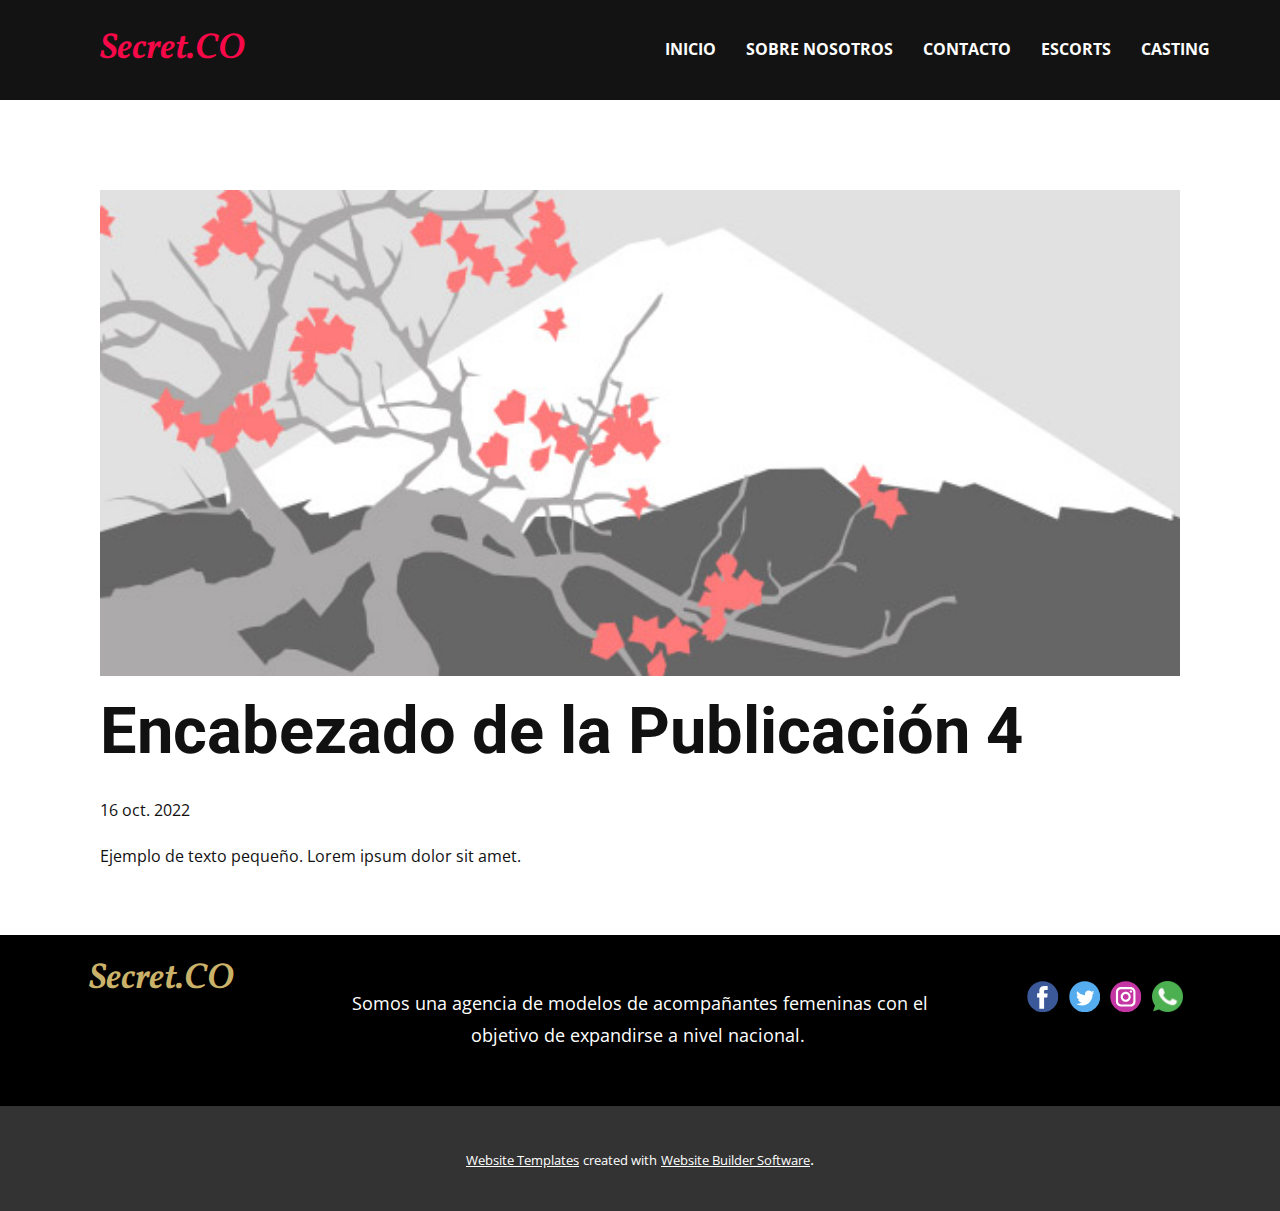
<file: blog/enviar-3.html>
<!doctype html>
<html style="font-size: 16px;" lang="es"><head>
    <meta name="viewport" content="width=device-width, initial-scale=1.0">
    <meta charset="utf-8">
    <meta name="keywords" content="Encabezado de la Publicación 1">
    <meta name="description" content="">
    <title>Encabezado de la Publicación 4</title>
    <link rel="stylesheet" href="../nicepage.css" media="screen">
<link rel="stylesheet" href="../Post-Template.css" media="screen">
    <script class="u-script" type="text/javascript" src="../jquery.js" defer=""></script>
    <script class="u-script" type="text/javascript" src="../nicepage.js" defer=""></script>
    <meta name="generator" content="Nicepage 4.19.3, nicepage.com">
    <link id="u-theme-google-font" rel="stylesheet" href="https://fonts.googleapis.com/css?family=Roboto:100,100i,300,300i,400,400i,500,500i,700,700i,900,900i|Open+Sans:300,300i,400,400i,500,500i,600,600i,700,700i,800,800i">
    <link id="u-page-google-font" rel="stylesheet" href="https://fonts.googleapis.com/css?family=Playfair+Display:400,400i,500,500i,600,600i,700,700i,800,800i,900,900i|Vollkorn:400,400i,500,500i,600,600i,700,700i,800,800i,900,900i">
    
    
    
    <script type="application/ld+json">{
		"@context": "http://schema.org",
		"@type": "Organization",
		"name": "",
		"sameAs": [
				"https://www.facebook.com/",
				"https://nicepage.me",
				"https://nicepage.best",
				"https://nicepage.com/c/medicine-science-html-templates"
		]
}</script>
    <meta name="theme-color" content="#f41818">
  </head>
  <body class="u-body u-xl-mode" data-lang="es"><header class="u-clearfix u-custom-color-4 u-header u-sticky u-sticky-3e5c u-header" id="sec-0c7a"><div class="u-clearfix u-sheet u-valign-middle-lg u-valign-middle-md u-valign-middle-xl u-sheet-1">
        <p class="u-custom-font u-text u-text-default u-text-palette-2-base u-text-1">Secret.CO</p>
        <nav class="u-menu u-menu-one-level u-offcanvas u-menu-1" data-responsive-from="MD">
          <div class="menu-collapse" style="font-size: 1rem; letter-spacing: 0px; font-weight: 700; text-transform: uppercase;">
            <a class="u-button-style u-custom-active-border-color u-custom-active-color u-custom-border u-custom-border-color u-custom-border-radius u-custom-borders u-custom-hover-border-color u-custom-hover-color u-custom-left-right-menu-spacing u-custom-padding-bottom u-custom-text-active-color u-custom-text-color u-custom-text-decoration u-custom-text-hover-color u-custom-top-bottom-menu-spacing u-nav-link u-text-active-palette-1-base u-text-hover-palette-2-base" href="#">
              <svg class="u-svg-link" viewBox="0 0 24 24"><use xmlns:xlink="http://www.w3.org/1999/xlink" xlink:href="#menu-hamburger"></use></svg>
              <svg class="u-svg-content" version="1.1" id="menu-hamburger" viewBox="0 0 16 16" x="0px" y="0px" xmlns:xlink="http://www.w3.org/1999/xlink" xmlns="http://www.w3.org/2000/svg"><g><rect y="1" width="16" height="2"></rect><rect y="7" width="16" height="2"></rect><rect y="13" width="16" height="2"></rect>
</g></svg>
            </a>
          </div>
          <div class="u-custom-menu u-nav-container">
            <ul class="u-nav u-spacing-30 u-unstyled u-nav-1"><li class="u-nav-item"><a class="u-border-3 u-border-active-palette-2-base u-border-hover-palette-2-base u-border-no-left u-border-no-right u-border-no-top u-button-style u-nav-link u-radius-5 u-text-active-palette-2-base u-text-hover-white u-text-white" href="../Inicio.html" style="padding: 10px 0px;">Inicio</a>
</li><li class="u-nav-item"><a class="u-border-3 u-border-active-palette-2-base u-border-hover-palette-2-base u-border-no-left u-border-no-right u-border-no-top u-button-style u-nav-link u-radius-5 u-text-active-palette-2-base u-text-hover-white u-text-white" href="../Sobre-Nosotros.html" style="padding: 10px 0px;">Sobre Nosotros</a>
</li><li class="u-nav-item"><a class="u-border-3 u-border-active-palette-2-base u-border-hover-palette-2-base u-border-no-left u-border-no-right u-border-no-top u-button-style u-nav-link u-radius-5 u-text-active-palette-2-base u-text-hover-white u-text-white" href="../Contacto.html" style="padding: 10px 0px;">Contacto</a>
</li><li class="u-nav-item"><a class="u-border-3 u-border-active-palette-2-base u-border-hover-palette-2-base u-border-no-left u-border-no-right u-border-no-top u-button-style u-nav-link u-radius-5 u-text-active-palette-2-base u-text-hover-white u-text-white" href="../Escorts.html" style="padding: 10px 0px;">Escorts</a>
</li><li class="u-nav-item"><a class="u-border-3 u-border-active-palette-2-base u-border-hover-palette-2-base u-border-no-left u-border-no-right u-border-no-top u-button-style u-nav-link u-radius-5 u-text-active-palette-2-base u-text-hover-white u-text-white" href="../Inicio.html#sec-40f8" style="padding: 10px 0px;">Casting</a>
</li></ul>
          </div>
          <div class="u-custom-menu u-nav-container-collapse">
            <div class="u-black u-container-style u-inner-container-layout u-sidenav u-sidenav-1" data-offcanvas-width="442">
              <div class="u-inner-container-layout u-sidenav-overflow">
                <div class="u-menu-close u-menu-close-1"></div>
                <ul class="u-align-center u-custom-font u-font-playfair-display u-nav u-popupmenu-items u-spacing-6 u-text-white u-unstyled u-nav-2"><li class="u-nav-item"><a class="u-button-style u-nav-link" href="../Inicio.html">Inicio</a>
</li><li class="u-nav-item"><a class="u-button-style u-nav-link" href="../Sobre-Nosotros.html">Sobre Nosotros</a>
</li><li class="u-nav-item"><a class="u-button-style u-nav-link" href="../Contacto.html">Contacto</a>
</li><li class="u-nav-item"><a class="u-button-style u-nav-link" href="../Escorts.html">Escorts</a>
</li><li class="u-nav-item"><a class="u-button-style u-nav-link" href="../Inicio.html#sec-40f8">Casting</a>
</li></ul>
              </div>
            </div>
            <div class="u-black u-menu-overlay u-opacity u-opacity-0"></div>
          </div>
        </nav>
      </div></header>
    <section class="u-align-center u-clearfix u-section-1" id="sec-247e">
      <div class="u-clearfix u-sheet u-valign-middle-md u-valign-middle-sm u-valign-middle-xs u-sheet-1"><!--post_details--><!--post_details_options_json--><!--{"source":""}--><!--/post_details_options_json--><!--blog_post-->
        <div class="u-container-style u-expanded-width u-post-details u-post-details-1">
          <div class="u-container-layout u-valign-middle u-container-layout-1"><!--blog_post_image-->
            <img alt="" class="u-blog-control u-expanded-width u-image u-image-default u-image-1" src="../images/0fd3416c.jpeg"><!--/blog_post_image--><!--blog_post_header-->
            <h2 class="u-blog-control u-text u-text-1">Encabezado de la Publicación 4</h2><!--/blog_post_header--><!--blog_post_metadata-->
            <div class="u-blog-control u-metadata u-metadata-1"><!--blog_post_metadata_date-->
              <span class="u-meta-date u-meta-icon">16 oct. 2022</span><!--/blog_post_metadata_date--><!--blog_post_metadata_category-->
              <!--/blog_post_metadata_category--><!--blog_post_metadata_comments-->
              <!--/blog_post_metadata_comments-->
            </div><!--/blog_post_metadata--><!--blog_post_content-->
            <div class="u-align-justify u-blog-control u-post-content u-text u-text-2 fr-view">
  Ejemplo de texto pequeño. Lorem ipsum dolor sit amet.
  </div><!--/blog_post_content-->
          </div>
        </div><!--/blog_post--><!--/post_details-->
      </div>
    </section>
    
    
    
    <footer class="u-align-center-md u-align-center-sm u-align-center-xs u-black u-clearfix u-footer" id="sec-c51f"><div class="u-clearfix u-sheet u-sheet-1">
        <p class="u-align-center u-custom-font u-text u-text-custom-color-3 u-text-1">Secret.CO</p>
        <div class="u-align-left u-social-icons u-spacing-10 u-social-icons-1">
          <a class="u-social-url" title="facebook" target="_blank" href="https://www.facebook.com/"><span class="u-icon u-social-facebook u-social-icon u-icon-1"><svg class="u-svg-link" preserveAspectRatio="xMidYMin slice" viewBox="0 0 112 112" style=""><use xmlns:xlink="http://www.w3.org/1999/xlink" xlink:href="#svg-8698"></use></svg><svg class="u-svg-content" viewBox="0 0 112 112" x="0" y="0" id="svg-8698"><circle fill="currentColor" cx="56.1" cy="56.1" r="55"></circle><path fill="#FFFFFF" d="M73.5,31.6h-9.1c-1.4,0-3.6,0.8-3.6,3.9v8.5h12.6L72,58.3H60.8v40.8H43.9V58.3h-8V43.9h8v-9.2
            c0-6.7,3.1-17,17-17h12.5v13.9H73.5z"></path></svg></span>
          </a>
          <a class="u-social-url" title="https://twitter.com/" target="_blank" href="https://nicepage.me"><span class="u-icon u-social-icon u-social-twitter u-icon-2"><svg class="u-svg-link" preserveAspectRatio="xMidYMin slice" viewBox="0 0 112 112" style=""><use xmlns:xlink="http://www.w3.org/1999/xlink" xlink:href="#svg-3515"></use></svg><svg class="u-svg-content" viewBox="0 0 112 112" x="0" y="0" id="svg-3515"><circle fill="currentColor" class="st0" cx="56.1" cy="56.1" r="55"></circle><path fill="#FFFFFF" d="M83.8,47.3c0,0.6,0,1.2,0,1.7c0,17.7-13.5,38.2-38.2,38.2C38,87.2,31,85,25,81.2c1,0.1,2.1,0.2,3.2,0.2
            c6.3,0,12.1-2.1,16.7-5.7c-5.9-0.1-10.8-4-12.5-9.3c0.8,0.2,1.7,0.2,2.5,0.2c1.2,0,2.4-0.2,3.5-0.5c-6.1-1.2-10.8-6.7-10.8-13.1
            c0-0.1,0-0.1,0-0.2c1.8,1,3.9,1.6,6.1,1.7c-3.6-2.4-6-6.5-6-11.2c0-2.5,0.7-4.8,1.8-6.7c6.6,8.1,16.5,13.5,27.6,14
            c-0.2-1-0.3-2-0.3-3.1c0-7.4,6-13.4,13.4-13.4c3.9,0,7.3,1.6,9.8,4.2c3.1-0.6,5.9-1.7,8.5-3.3c-1,3.1-3.1,5.8-5.9,7.4
            c2.7-0.3,5.3-1,7.7-2.1C88.7,43,86.4,45.4,83.8,47.3z"></path></svg></span>
          </a>
          <a class="u-social-url" title="https://instagram.com/" target="_blank" href="https://nicepage.best"><span class="u-icon u-social-icon u-social-instagram u-icon-3"><svg class="u-svg-link" preserveAspectRatio="xMidYMin slice" viewBox="0 0 112 112" style=""><use xmlns:xlink="http://www.w3.org/1999/xlink" xlink:href="#svg-d30d"></use></svg><svg class="u-svg-content" viewBox="0 0 112 112" x="0" y="0" id="svg-d30d"><circle fill="currentColor" cx="56.1" cy="56.1" r="55"></circle><path fill="#FFFFFF" d="M55.9,38.2c-9.9,0-17.9,8-17.9,17.9C38,66,46,74,55.9,74c9.9,0,17.9-8,17.9-17.9C73.8,46.2,65.8,38.2,55.9,38.2
            z M55.9,66.4c-5.7,0-10.3-4.6-10.3-10.3c-0.1-5.7,4.6-10.3,10.3-10.3c5.7,0,10.3,4.6,10.3,10.3C66.2,61.8,61.6,66.4,55.9,66.4z"></path><path fill="#FFFFFF" d="M74.3,33.5c-2.3,0-4.2,1.9-4.2,4.2s1.9,4.2,4.2,4.2s4.2-1.9,4.2-4.2S76.6,33.5,74.3,33.5z"></path><path fill="#FFFFFF" d="M73.1,21.3H38.6c-9.7,0-17.5,7.9-17.5,17.5v34.5c0,9.7,7.9,17.6,17.5,17.6h34.5c9.7,0,17.5-7.9,17.5-17.5V38.8
            C90.6,29.1,82.7,21.3,73.1,21.3z M83,73.3c0,5.5-4.5,9.9-9.9,9.9H38.6c-5.5,0-9.9-4.5-9.9-9.9V38.8c0-5.5,4.5-9.9,9.9-9.9h34.5
            c5.5,0,9.9,4.5,9.9,9.9V73.3z"></path></svg></span>
          </a>
          <a class="u-social-url" title="https://wa.link/w3m57u" target="_blank" href="https://nicepage.com/c/medicine-science-html-templates"><span class="u-file-icon u-icon u-social-icon u-social-linkedin u-icon-4"><img src="../images/733585.png" alt=""></span>
          </a>
        </div>
        <p class="u-align-center-lg u-align-center-md u-align-center-xl u-hidden-md u-hidden-sm u-hidden-xs u-text u-text-2"> Somos una agencia de modelos de acompañantes femeninas con el objetivo de expandirse a nivel nacional.&nbsp;</p>
      </div></footer>
    <section class="u-backlink u-clearfix u-grey-80">
      <a class="u-link" href="https://nicepage.com/website-templates" target="_blank">
        <span>Website Templates</span>
      </a>
      <p class="u-text">
        <span>created with</span>
      </p>
      <a class="u-link" href="" target="_blank">
        <span>Website Builder Software</span>
      </a>. 
    </section>
  
</body></html>
</file>
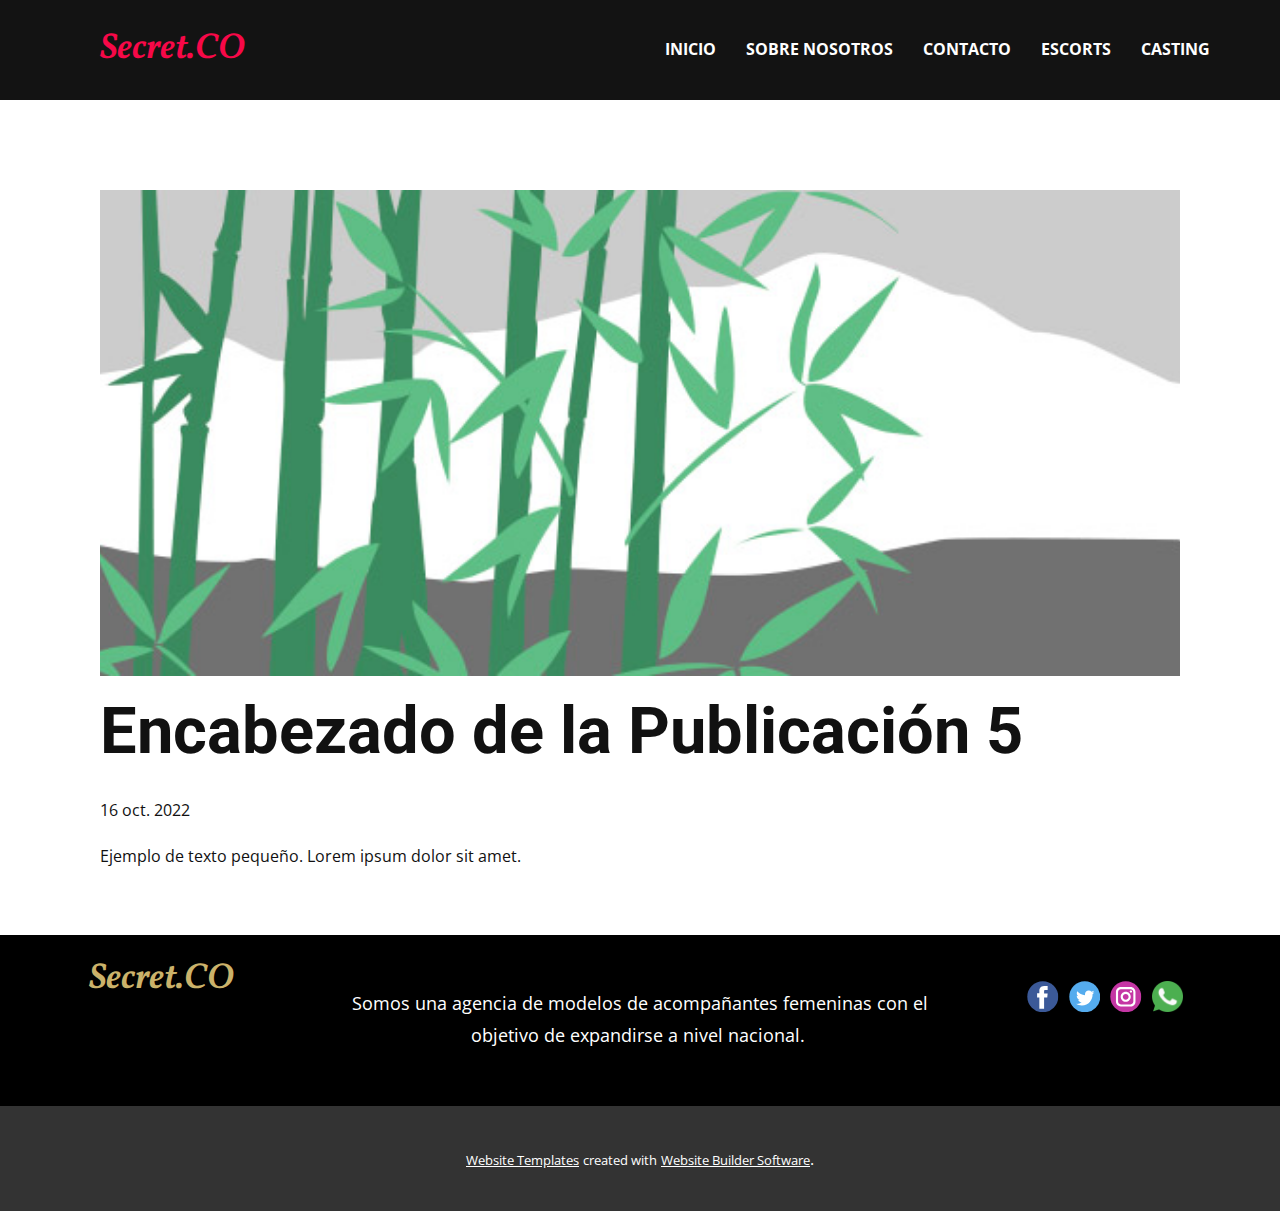
<file: blog/enviar-4.html>
<!doctype html>
<html style="font-size: 16px;" lang="es"><head>
    <meta name="viewport" content="width=device-width, initial-scale=1.0">
    <meta charset="utf-8">
    <meta name="keywords" content="Encabezado de la Publicación 1">
    <meta name="description" content="">
    <title>Encabezado de la Publicación 5</title>
    <link rel="stylesheet" href="../nicepage.css" media="screen">
<link rel="stylesheet" href="../Post-Template.css" media="screen">
    <script class="u-script" type="text/javascript" src="../jquery.js" defer=""></script>
    <script class="u-script" type="text/javascript" src="../nicepage.js" defer=""></script>
    <meta name="generator" content="Nicepage 4.19.3, nicepage.com">
    <link id="u-theme-google-font" rel="stylesheet" href="https://fonts.googleapis.com/css?family=Roboto:100,100i,300,300i,400,400i,500,500i,700,700i,900,900i|Open+Sans:300,300i,400,400i,500,500i,600,600i,700,700i,800,800i">
    <link id="u-page-google-font" rel="stylesheet" href="https://fonts.googleapis.com/css?family=Playfair+Display:400,400i,500,500i,600,600i,700,700i,800,800i,900,900i|Vollkorn:400,400i,500,500i,600,600i,700,700i,800,800i,900,900i">
    
    
    
    <script type="application/ld+json">{
		"@context": "http://schema.org",
		"@type": "Organization",
		"name": "",
		"sameAs": [
				"https://www.facebook.com/",
				"https://nicepage.me",
				"https://nicepage.best",
				"https://nicepage.com/c/medicine-science-html-templates"
		]
}</script>
    <meta name="theme-color" content="#f41818">
  </head>
  <body class="u-body u-xl-mode" data-lang="es"><header class="u-clearfix u-custom-color-4 u-header u-sticky u-sticky-3e5c u-header" id="sec-0c7a"><div class="u-clearfix u-sheet u-valign-middle-lg u-valign-middle-md u-valign-middle-xl u-sheet-1">
        <p class="u-custom-font u-text u-text-default u-text-palette-2-base u-text-1">Secret.CO</p>
        <nav class="u-menu u-menu-one-level u-offcanvas u-menu-1" data-responsive-from="MD">
          <div class="menu-collapse" style="font-size: 1rem; letter-spacing: 0px; font-weight: 700; text-transform: uppercase;">
            <a class="u-button-style u-custom-active-border-color u-custom-active-color u-custom-border u-custom-border-color u-custom-border-radius u-custom-borders u-custom-hover-border-color u-custom-hover-color u-custom-left-right-menu-spacing u-custom-padding-bottom u-custom-text-active-color u-custom-text-color u-custom-text-decoration u-custom-text-hover-color u-custom-top-bottom-menu-spacing u-nav-link u-text-active-palette-1-base u-text-hover-palette-2-base" href="#">
              <svg class="u-svg-link" viewBox="0 0 24 24"><use xmlns:xlink="http://www.w3.org/1999/xlink" xlink:href="#menu-hamburger"></use></svg>
              <svg class="u-svg-content" version="1.1" id="menu-hamburger" viewBox="0 0 16 16" x="0px" y="0px" xmlns:xlink="http://www.w3.org/1999/xlink" xmlns="http://www.w3.org/2000/svg"><g><rect y="1" width="16" height="2"></rect><rect y="7" width="16" height="2"></rect><rect y="13" width="16" height="2"></rect>
</g></svg>
            </a>
          </div>
          <div class="u-custom-menu u-nav-container">
            <ul class="u-nav u-spacing-30 u-unstyled u-nav-1"><li class="u-nav-item"><a class="u-border-3 u-border-active-palette-2-base u-border-hover-palette-2-base u-border-no-left u-border-no-right u-border-no-top u-button-style u-nav-link u-radius-5 u-text-active-palette-2-base u-text-hover-white u-text-white" href="../Inicio.html" style="padding: 10px 0px;">Inicio</a>
</li><li class="u-nav-item"><a class="u-border-3 u-border-active-palette-2-base u-border-hover-palette-2-base u-border-no-left u-border-no-right u-border-no-top u-button-style u-nav-link u-radius-5 u-text-active-palette-2-base u-text-hover-white u-text-white" href="../Sobre-Nosotros.html" style="padding: 10px 0px;">Sobre Nosotros</a>
</li><li class="u-nav-item"><a class="u-border-3 u-border-active-palette-2-base u-border-hover-palette-2-base u-border-no-left u-border-no-right u-border-no-top u-button-style u-nav-link u-radius-5 u-text-active-palette-2-base u-text-hover-white u-text-white" href="../Contacto.html" style="padding: 10px 0px;">Contacto</a>
</li><li class="u-nav-item"><a class="u-border-3 u-border-active-palette-2-base u-border-hover-palette-2-base u-border-no-left u-border-no-right u-border-no-top u-button-style u-nav-link u-radius-5 u-text-active-palette-2-base u-text-hover-white u-text-white" href="../Escorts.html" style="padding: 10px 0px;">Escorts</a>
</li><li class="u-nav-item"><a class="u-border-3 u-border-active-palette-2-base u-border-hover-palette-2-base u-border-no-left u-border-no-right u-border-no-top u-button-style u-nav-link u-radius-5 u-text-active-palette-2-base u-text-hover-white u-text-white" href="../Inicio.html#sec-40f8" style="padding: 10px 0px;">Casting</a>
</li></ul>
          </div>
          <div class="u-custom-menu u-nav-container-collapse">
            <div class="u-black u-container-style u-inner-container-layout u-sidenav u-sidenav-1" data-offcanvas-width="442">
              <div class="u-inner-container-layout u-sidenav-overflow">
                <div class="u-menu-close u-menu-close-1"></div>
                <ul class="u-align-center u-custom-font u-font-playfair-display u-nav u-popupmenu-items u-spacing-6 u-text-white u-unstyled u-nav-2"><li class="u-nav-item"><a class="u-button-style u-nav-link" href="../Inicio.html">Inicio</a>
</li><li class="u-nav-item"><a class="u-button-style u-nav-link" href="../Sobre-Nosotros.html">Sobre Nosotros</a>
</li><li class="u-nav-item"><a class="u-button-style u-nav-link" href="../Contacto.html">Contacto</a>
</li><li class="u-nav-item"><a class="u-button-style u-nav-link" href="../Escorts.html">Escorts</a>
</li><li class="u-nav-item"><a class="u-button-style u-nav-link" href="../Inicio.html#sec-40f8">Casting</a>
</li></ul>
              </div>
            </div>
            <div class="u-black u-menu-overlay u-opacity u-opacity-0"></div>
          </div>
        </nav>
      </div></header>
    <section class="u-align-center u-clearfix u-section-1" id="sec-247e">
      <div class="u-clearfix u-sheet u-valign-middle-md u-valign-middle-sm u-valign-middle-xs u-sheet-1"><!--post_details--><!--post_details_options_json--><!--{"source":""}--><!--/post_details_options_json--><!--blog_post-->
        <div class="u-container-style u-expanded-width u-post-details u-post-details-1">
          <div class="u-container-layout u-valign-middle u-container-layout-1"><!--blog_post_image-->
            <img alt="" class="u-blog-control u-expanded-width u-image u-image-default u-image-1" src="../images/68f64b9d.jpeg"><!--/blog_post_image--><!--blog_post_header-->
            <h2 class="u-blog-control u-text u-text-1">Encabezado de la Publicación 5</h2><!--/blog_post_header--><!--blog_post_metadata-->
            <div class="u-blog-control u-metadata u-metadata-1"><!--blog_post_metadata_date-->
              <span class="u-meta-date u-meta-icon">16 oct. 2022</span><!--/blog_post_metadata_date--><!--blog_post_metadata_category-->
              <!--/blog_post_metadata_category--><!--blog_post_metadata_comments-->
              <!--/blog_post_metadata_comments-->
            </div><!--/blog_post_metadata--><!--blog_post_content-->
            <div class="u-align-justify u-blog-control u-post-content u-text u-text-2 fr-view">
  Ejemplo de texto pequeño. Lorem ipsum dolor sit amet.
  </div><!--/blog_post_content-->
          </div>
        </div><!--/blog_post--><!--/post_details-->
      </div>
    </section>
    
    
    
    <footer class="u-align-center-md u-align-center-sm u-align-center-xs u-black u-clearfix u-footer" id="sec-c51f"><div class="u-clearfix u-sheet u-sheet-1">
        <p class="u-align-center u-custom-font u-text u-text-custom-color-3 u-text-1">Secret.CO</p>
        <div class="u-align-left u-social-icons u-spacing-10 u-social-icons-1">
          <a class="u-social-url" title="facebook" target="_blank" href="https://www.facebook.com/"><span class="u-icon u-social-facebook u-social-icon u-icon-1"><svg class="u-svg-link" preserveAspectRatio="xMidYMin slice" viewBox="0 0 112 112" style=""><use xmlns:xlink="http://www.w3.org/1999/xlink" xlink:href="#svg-8698"></use></svg><svg class="u-svg-content" viewBox="0 0 112 112" x="0" y="0" id="svg-8698"><circle fill="currentColor" cx="56.1" cy="56.1" r="55"></circle><path fill="#FFFFFF" d="M73.5,31.6h-9.1c-1.4,0-3.6,0.8-3.6,3.9v8.5h12.6L72,58.3H60.8v40.8H43.9V58.3h-8V43.9h8v-9.2
            c0-6.7,3.1-17,17-17h12.5v13.9H73.5z"></path></svg></span>
          </a>
          <a class="u-social-url" title="https://twitter.com/" target="_blank" href="https://nicepage.me"><span class="u-icon u-social-icon u-social-twitter u-icon-2"><svg class="u-svg-link" preserveAspectRatio="xMidYMin slice" viewBox="0 0 112 112" style=""><use xmlns:xlink="http://www.w3.org/1999/xlink" xlink:href="#svg-3515"></use></svg><svg class="u-svg-content" viewBox="0 0 112 112" x="0" y="0" id="svg-3515"><circle fill="currentColor" class="st0" cx="56.1" cy="56.1" r="55"></circle><path fill="#FFFFFF" d="M83.8,47.3c0,0.6,0,1.2,0,1.7c0,17.7-13.5,38.2-38.2,38.2C38,87.2,31,85,25,81.2c1,0.1,2.1,0.2,3.2,0.2
            c6.3,0,12.1-2.1,16.7-5.7c-5.9-0.1-10.8-4-12.5-9.3c0.8,0.2,1.7,0.2,2.5,0.2c1.2,0,2.4-0.2,3.5-0.5c-6.1-1.2-10.8-6.7-10.8-13.1
            c0-0.1,0-0.1,0-0.2c1.8,1,3.9,1.6,6.1,1.7c-3.6-2.4-6-6.5-6-11.2c0-2.5,0.7-4.8,1.8-6.7c6.6,8.1,16.5,13.5,27.6,14
            c-0.2-1-0.3-2-0.3-3.1c0-7.4,6-13.4,13.4-13.4c3.9,0,7.3,1.6,9.8,4.2c3.1-0.6,5.9-1.7,8.5-3.3c-1,3.1-3.1,5.8-5.9,7.4
            c2.7-0.3,5.3-1,7.7-2.1C88.7,43,86.4,45.4,83.8,47.3z"></path></svg></span>
          </a>
          <a class="u-social-url" title="https://instagram.com/" target="_blank" href="https://nicepage.best"><span class="u-icon u-social-icon u-social-instagram u-icon-3"><svg class="u-svg-link" preserveAspectRatio="xMidYMin slice" viewBox="0 0 112 112" style=""><use xmlns:xlink="http://www.w3.org/1999/xlink" xlink:href="#svg-d30d"></use></svg><svg class="u-svg-content" viewBox="0 0 112 112" x="0" y="0" id="svg-d30d"><circle fill="currentColor" cx="56.1" cy="56.1" r="55"></circle><path fill="#FFFFFF" d="M55.9,38.2c-9.9,0-17.9,8-17.9,17.9C38,66,46,74,55.9,74c9.9,0,17.9-8,17.9-17.9C73.8,46.2,65.8,38.2,55.9,38.2
            z M55.9,66.4c-5.7,0-10.3-4.6-10.3-10.3c-0.1-5.7,4.6-10.3,10.3-10.3c5.7,0,10.3,4.6,10.3,10.3C66.2,61.8,61.6,66.4,55.9,66.4z"></path><path fill="#FFFFFF" d="M74.3,33.5c-2.3,0-4.2,1.9-4.2,4.2s1.9,4.2,4.2,4.2s4.2-1.9,4.2-4.2S76.6,33.5,74.3,33.5z"></path><path fill="#FFFFFF" d="M73.1,21.3H38.6c-9.7,0-17.5,7.9-17.5,17.5v34.5c0,9.7,7.9,17.6,17.5,17.6h34.5c9.7,0,17.5-7.9,17.5-17.5V38.8
            C90.6,29.1,82.7,21.3,73.1,21.3z M83,73.3c0,5.5-4.5,9.9-9.9,9.9H38.6c-5.5,0-9.9-4.5-9.9-9.9V38.8c0-5.5,4.5-9.9,9.9-9.9h34.5
            c5.5,0,9.9,4.5,9.9,9.9V73.3z"></path></svg></span>
          </a>
          <a class="u-social-url" title="https://wa.link/w3m57u" target="_blank" href="https://nicepage.com/c/medicine-science-html-templates"><span class="u-file-icon u-icon u-social-icon u-social-linkedin u-icon-4"><img src="../images/733585.png" alt=""></span>
          </a>
        </div>
        <p class="u-align-center-lg u-align-center-md u-align-center-xl u-hidden-md u-hidden-sm u-hidden-xs u-text u-text-2"> Somos una agencia de modelos de acompañantes femeninas con el objetivo de expandirse a nivel nacional.&nbsp;</p>
      </div></footer>
    <section class="u-backlink u-clearfix u-grey-80">
      <a class="u-link" href="https://nicepage.com/website-templates" target="_blank">
        <span>Website Templates</span>
      </a>
      <p class="u-text">
        <span>created with</span>
      </p>
      <a class="u-link" href="" target="_blank">
        <span>Website Builder Software</span>
      </a>. 
    </section>
  
</body></html>
</file>
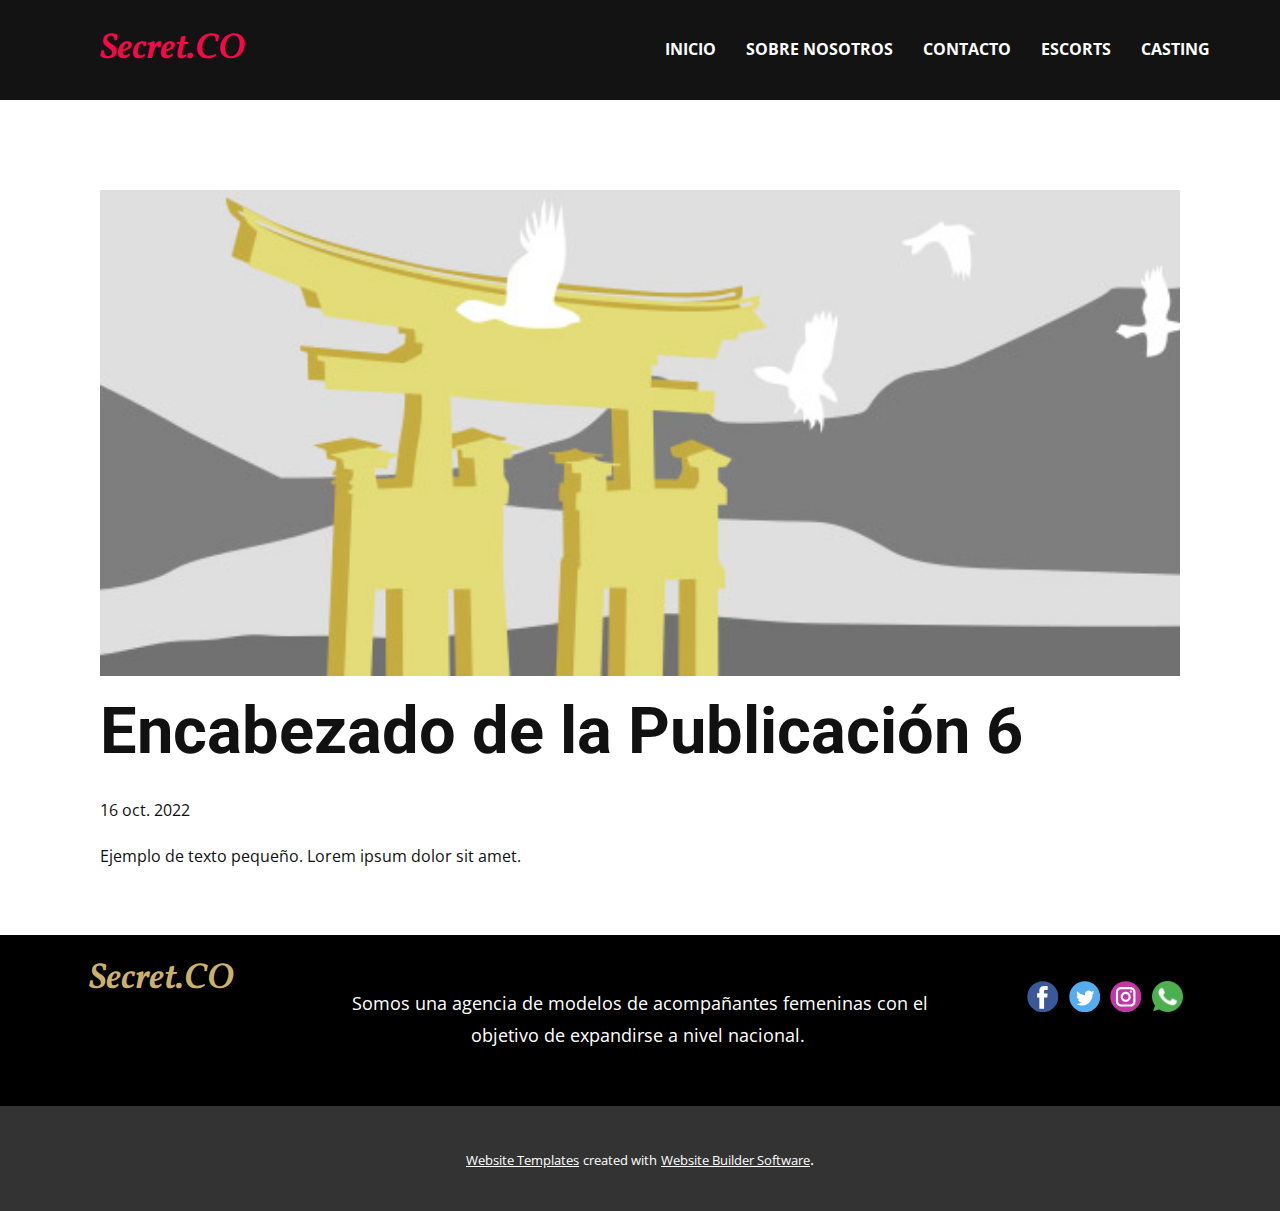
<file: blog/enviar-5.html>
<!doctype html>
<html style="font-size: 16px;" lang="es"><head>
    <meta name="viewport" content="width=device-width, initial-scale=1.0">
    <meta charset="utf-8">
    <meta name="keywords" content="Encabezado de la Publicación 1">
    <meta name="description" content="">
    <title>Encabezado de la Publicación 6</title>
    <link rel="stylesheet" href="../nicepage.css" media="screen">
<link rel="stylesheet" href="../Post-Template.css" media="screen">
    <script class="u-script" type="text/javascript" src="../jquery.js" defer=""></script>
    <script class="u-script" type="text/javascript" src="../nicepage.js" defer=""></script>
    <meta name="generator" content="Nicepage 4.19.3, nicepage.com">
    <link id="u-theme-google-font" rel="stylesheet" href="https://fonts.googleapis.com/css?family=Roboto:100,100i,300,300i,400,400i,500,500i,700,700i,900,900i|Open+Sans:300,300i,400,400i,500,500i,600,600i,700,700i,800,800i">
    <link id="u-page-google-font" rel="stylesheet" href="https://fonts.googleapis.com/css?family=Playfair+Display:400,400i,500,500i,600,600i,700,700i,800,800i,900,900i|Vollkorn:400,400i,500,500i,600,600i,700,700i,800,800i,900,900i">
    
    
    
    <script type="application/ld+json">{
		"@context": "http://schema.org",
		"@type": "Organization",
		"name": "",
		"sameAs": [
				"https://www.facebook.com/",
				"https://nicepage.me",
				"https://nicepage.best",
				"https://nicepage.com/c/medicine-science-html-templates"
		]
}</script>
    <meta name="theme-color" content="#f41818">
  </head>
  <body class="u-body u-xl-mode" data-lang="es"><header class="u-clearfix u-custom-color-4 u-header u-sticky u-sticky-3e5c u-header" id="sec-0c7a"><div class="u-clearfix u-sheet u-valign-middle-lg u-valign-middle-md u-valign-middle-xl u-sheet-1">
        <p class="u-custom-font u-text u-text-default u-text-palette-2-base u-text-1">Secret.CO</p>
        <nav class="u-menu u-menu-one-level u-offcanvas u-menu-1" data-responsive-from="MD">
          <div class="menu-collapse" style="font-size: 1rem; letter-spacing: 0px; font-weight: 700; text-transform: uppercase;">
            <a class="u-button-style u-custom-active-border-color u-custom-active-color u-custom-border u-custom-border-color u-custom-border-radius u-custom-borders u-custom-hover-border-color u-custom-hover-color u-custom-left-right-menu-spacing u-custom-padding-bottom u-custom-text-active-color u-custom-text-color u-custom-text-decoration u-custom-text-hover-color u-custom-top-bottom-menu-spacing u-nav-link u-text-active-palette-1-base u-text-hover-palette-2-base" href="#">
              <svg class="u-svg-link" viewBox="0 0 24 24"><use xmlns:xlink="http://www.w3.org/1999/xlink" xlink:href="#menu-hamburger"></use></svg>
              <svg class="u-svg-content" version="1.1" id="menu-hamburger" viewBox="0 0 16 16" x="0px" y="0px" xmlns:xlink="http://www.w3.org/1999/xlink" xmlns="http://www.w3.org/2000/svg"><g><rect y="1" width="16" height="2"></rect><rect y="7" width="16" height="2"></rect><rect y="13" width="16" height="2"></rect>
</g></svg>
            </a>
          </div>
          <div class="u-custom-menu u-nav-container">
            <ul class="u-nav u-spacing-30 u-unstyled u-nav-1"><li class="u-nav-item"><a class="u-border-3 u-border-active-palette-2-base u-border-hover-palette-2-base u-border-no-left u-border-no-right u-border-no-top u-button-style u-nav-link u-radius-5 u-text-active-palette-2-base u-text-hover-white u-text-white" href="../Inicio.html" style="padding: 10px 0px;">Inicio</a>
</li><li class="u-nav-item"><a class="u-border-3 u-border-active-palette-2-base u-border-hover-palette-2-base u-border-no-left u-border-no-right u-border-no-top u-button-style u-nav-link u-radius-5 u-text-active-palette-2-base u-text-hover-white u-text-white" href="../Sobre-Nosotros.html" style="padding: 10px 0px;">Sobre Nosotros</a>
</li><li class="u-nav-item"><a class="u-border-3 u-border-active-palette-2-base u-border-hover-palette-2-base u-border-no-left u-border-no-right u-border-no-top u-button-style u-nav-link u-radius-5 u-text-active-palette-2-base u-text-hover-white u-text-white" href="../Contacto.html" style="padding: 10px 0px;">Contacto</a>
</li><li class="u-nav-item"><a class="u-border-3 u-border-active-palette-2-base u-border-hover-palette-2-base u-border-no-left u-border-no-right u-border-no-top u-button-style u-nav-link u-radius-5 u-text-active-palette-2-base u-text-hover-white u-text-white" href="../Escorts.html" style="padding: 10px 0px;">Escorts</a>
</li><li class="u-nav-item"><a class="u-border-3 u-border-active-palette-2-base u-border-hover-palette-2-base u-border-no-left u-border-no-right u-border-no-top u-button-style u-nav-link u-radius-5 u-text-active-palette-2-base u-text-hover-white u-text-white" href="../Inicio.html#sec-40f8" style="padding: 10px 0px;">Casting</a>
</li></ul>
          </div>
          <div class="u-custom-menu u-nav-container-collapse">
            <div class="u-black u-container-style u-inner-container-layout u-sidenav u-sidenav-1" data-offcanvas-width="442">
              <div class="u-inner-container-layout u-sidenav-overflow">
                <div class="u-menu-close u-menu-close-1"></div>
                <ul class="u-align-center u-custom-font u-font-playfair-display u-nav u-popupmenu-items u-spacing-6 u-text-white u-unstyled u-nav-2"><li class="u-nav-item"><a class="u-button-style u-nav-link" href="../Inicio.html">Inicio</a>
</li><li class="u-nav-item"><a class="u-button-style u-nav-link" href="../Sobre-Nosotros.html">Sobre Nosotros</a>
</li><li class="u-nav-item"><a class="u-button-style u-nav-link" href="../Contacto.html">Contacto</a>
</li><li class="u-nav-item"><a class="u-button-style u-nav-link" href="../Escorts.html">Escorts</a>
</li><li class="u-nav-item"><a class="u-button-style u-nav-link" href="../Inicio.html#sec-40f8">Casting</a>
</li></ul>
              </div>
            </div>
            <div class="u-black u-menu-overlay u-opacity u-opacity-0"></div>
          </div>
        </nav>
      </div></header>
    <section class="u-align-center u-clearfix u-section-1" id="sec-247e">
      <div class="u-clearfix u-sheet u-valign-middle-md u-valign-middle-sm u-valign-middle-xs u-sheet-1"><!--post_details--><!--post_details_options_json--><!--{"source":""}--><!--/post_details_options_json--><!--blog_post-->
        <div class="u-container-style u-expanded-width u-post-details u-post-details-1">
          <div class="u-container-layout u-valign-middle u-container-layout-1"><!--blog_post_image-->
            <img alt="" class="u-blog-control u-expanded-width u-image u-image-default u-image-1" src="../images/8ad73f3c.jpeg"><!--/blog_post_image--><!--blog_post_header-->
            <h2 class="u-blog-control u-text u-text-1">Encabezado de la Publicación 6</h2><!--/blog_post_header--><!--blog_post_metadata-->
            <div class="u-blog-control u-metadata u-metadata-1"><!--blog_post_metadata_date-->
              <span class="u-meta-date u-meta-icon">16 oct. 2022</span><!--/blog_post_metadata_date--><!--blog_post_metadata_category-->
              <!--/blog_post_metadata_category--><!--blog_post_metadata_comments-->
              <!--/blog_post_metadata_comments-->
            </div><!--/blog_post_metadata--><!--blog_post_content-->
            <div class="u-align-justify u-blog-control u-post-content u-text u-text-2 fr-view">
  Ejemplo de texto pequeño. Lorem ipsum dolor sit amet.
  </div><!--/blog_post_content-->
          </div>
        </div><!--/blog_post--><!--/post_details-->
      </div>
    </section>
    
    
    
    <footer class="u-align-center-md u-align-center-sm u-align-center-xs u-black u-clearfix u-footer" id="sec-c51f"><div class="u-clearfix u-sheet u-sheet-1">
        <p class="u-align-center u-custom-font u-text u-text-custom-color-3 u-text-1">Secret.CO</p>
        <div class="u-align-left u-social-icons u-spacing-10 u-social-icons-1">
          <a class="u-social-url" title="facebook" target="_blank" href="https://www.facebook.com/"><span class="u-icon u-social-facebook u-social-icon u-icon-1"><svg class="u-svg-link" preserveAspectRatio="xMidYMin slice" viewBox="0 0 112 112" style=""><use xmlns:xlink="http://www.w3.org/1999/xlink" xlink:href="#svg-8698"></use></svg><svg class="u-svg-content" viewBox="0 0 112 112" x="0" y="0" id="svg-8698"><circle fill="currentColor" cx="56.1" cy="56.1" r="55"></circle><path fill="#FFFFFF" d="M73.5,31.6h-9.1c-1.4,0-3.6,0.8-3.6,3.9v8.5h12.6L72,58.3H60.8v40.8H43.9V58.3h-8V43.9h8v-9.2
            c0-6.7,3.1-17,17-17h12.5v13.9H73.5z"></path></svg></span>
          </a>
          <a class="u-social-url" title="https://twitter.com/" target="_blank" href="https://nicepage.me"><span class="u-icon u-social-icon u-social-twitter u-icon-2"><svg class="u-svg-link" preserveAspectRatio="xMidYMin slice" viewBox="0 0 112 112" style=""><use xmlns:xlink="http://www.w3.org/1999/xlink" xlink:href="#svg-3515"></use></svg><svg class="u-svg-content" viewBox="0 0 112 112" x="0" y="0" id="svg-3515"><circle fill="currentColor" class="st0" cx="56.1" cy="56.1" r="55"></circle><path fill="#FFFFFF" d="M83.8,47.3c0,0.6,0,1.2,0,1.7c0,17.7-13.5,38.2-38.2,38.2C38,87.2,31,85,25,81.2c1,0.1,2.1,0.2,3.2,0.2
            c6.3,0,12.1-2.1,16.7-5.7c-5.9-0.1-10.8-4-12.5-9.3c0.8,0.2,1.7,0.2,2.5,0.2c1.2,0,2.4-0.2,3.5-0.5c-6.1-1.2-10.8-6.7-10.8-13.1
            c0-0.1,0-0.1,0-0.2c1.8,1,3.9,1.6,6.1,1.7c-3.6-2.4-6-6.5-6-11.2c0-2.5,0.7-4.8,1.8-6.7c6.6,8.1,16.5,13.5,27.6,14
            c-0.2-1-0.3-2-0.3-3.1c0-7.4,6-13.4,13.4-13.4c3.9,0,7.3,1.6,9.8,4.2c3.1-0.6,5.9-1.7,8.5-3.3c-1,3.1-3.1,5.8-5.9,7.4
            c2.7-0.3,5.3-1,7.7-2.1C88.7,43,86.4,45.4,83.8,47.3z"></path></svg></span>
          </a>
          <a class="u-social-url" title="https://instagram.com/" target="_blank" href="https://nicepage.best"><span class="u-icon u-social-icon u-social-instagram u-icon-3"><svg class="u-svg-link" preserveAspectRatio="xMidYMin slice" viewBox="0 0 112 112" style=""><use xmlns:xlink="http://www.w3.org/1999/xlink" xlink:href="#svg-d30d"></use></svg><svg class="u-svg-content" viewBox="0 0 112 112" x="0" y="0" id="svg-d30d"><circle fill="currentColor" cx="56.1" cy="56.1" r="55"></circle><path fill="#FFFFFF" d="M55.9,38.2c-9.9,0-17.9,8-17.9,17.9C38,66,46,74,55.9,74c9.9,0,17.9-8,17.9-17.9C73.8,46.2,65.8,38.2,55.9,38.2
            z M55.9,66.4c-5.7,0-10.3-4.6-10.3-10.3c-0.1-5.7,4.6-10.3,10.3-10.3c5.7,0,10.3,4.6,10.3,10.3C66.2,61.8,61.6,66.4,55.9,66.4z"></path><path fill="#FFFFFF" d="M74.3,33.5c-2.3,0-4.2,1.9-4.2,4.2s1.9,4.2,4.2,4.2s4.2-1.9,4.2-4.2S76.6,33.5,74.3,33.5z"></path><path fill="#FFFFFF" d="M73.1,21.3H38.6c-9.7,0-17.5,7.9-17.5,17.5v34.5c0,9.7,7.9,17.6,17.5,17.6h34.5c9.7,0,17.5-7.9,17.5-17.5V38.8
            C90.6,29.1,82.7,21.3,73.1,21.3z M83,73.3c0,5.5-4.5,9.9-9.9,9.9H38.6c-5.5,0-9.9-4.5-9.9-9.9V38.8c0-5.5,4.5-9.9,9.9-9.9h34.5
            c5.5,0,9.9,4.5,9.9,9.9V73.3z"></path></svg></span>
          </a>
          <a class="u-social-url" title="https://wa.link/w3m57u" target="_blank" href="https://nicepage.com/c/medicine-science-html-templates"><span class="u-file-icon u-icon u-social-icon u-social-linkedin u-icon-4"><img src="../images/733585.png" alt=""></span>
          </a>
        </div>
        <p class="u-align-center-lg u-align-center-md u-align-center-xl u-hidden-md u-hidden-sm u-hidden-xs u-text u-text-2"> Somos una agencia de modelos de acompañantes femeninas con el objetivo de expandirse a nivel nacional.&nbsp;</p>
      </div></footer>
    <section class="u-backlink u-clearfix u-grey-80">
      <a class="u-link" href="https://nicepage.com/website-templates" target="_blank">
        <span>Website Templates</span>
      </a>
      <p class="u-text">
        <span>created with</span>
      </p>
      <a class="u-link" href="" target="_blank">
        <span>Website Builder Software</span>
      </a>. 
    </section>
  
</body></html>
</file>
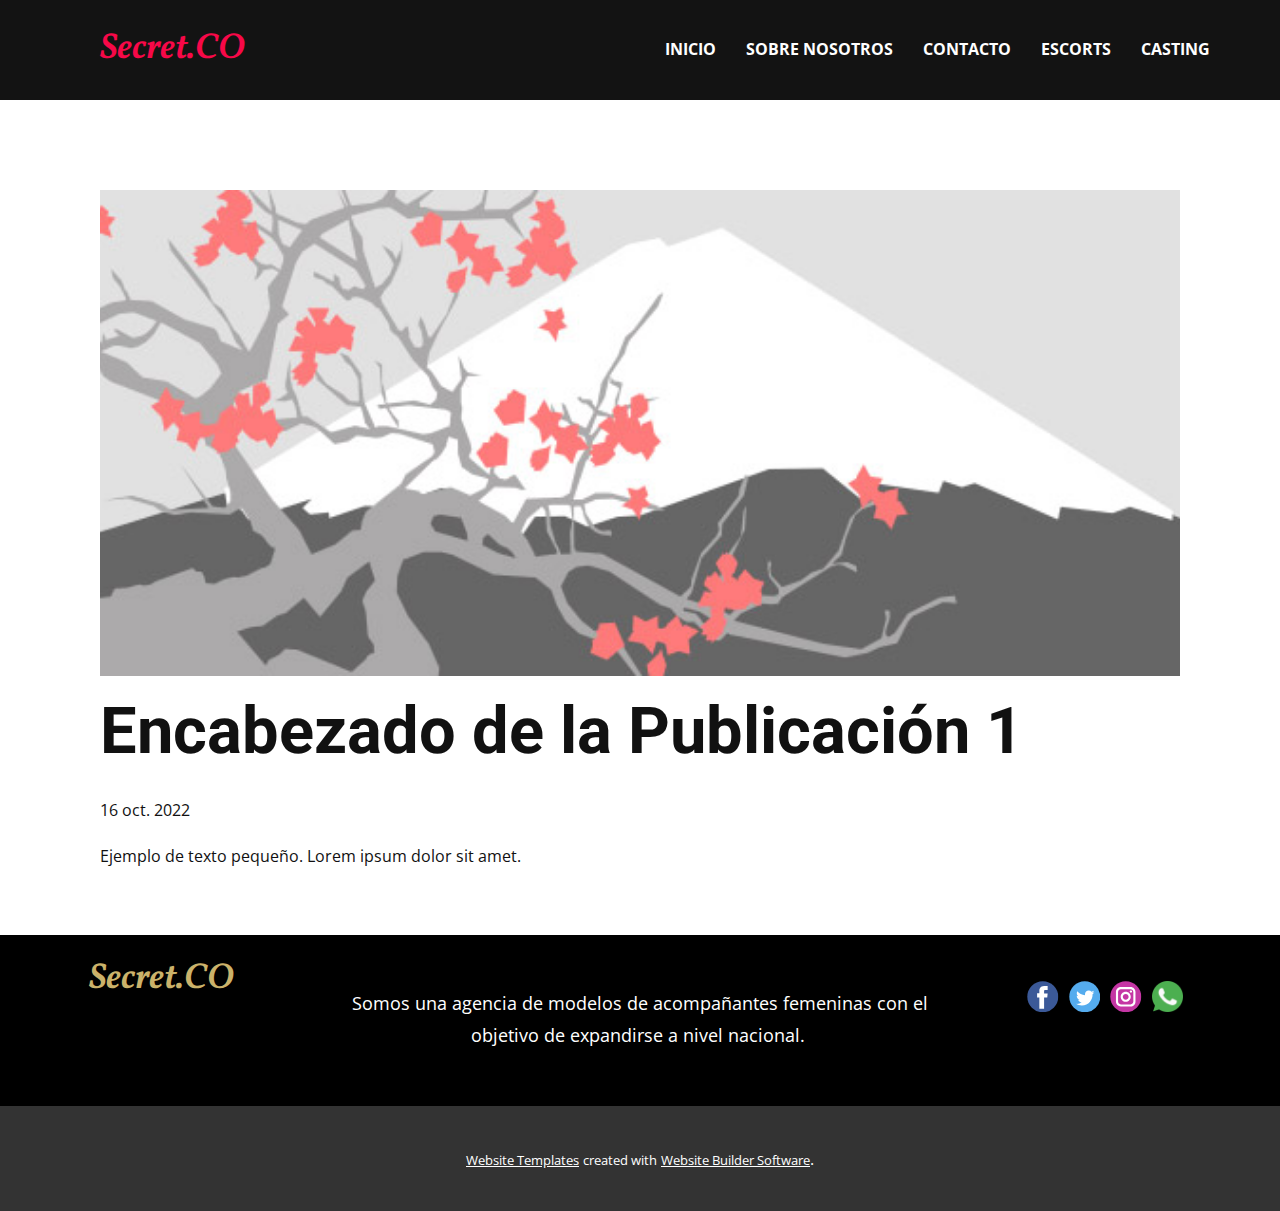
<file: blog/enviar.html>
<!doctype html>
<html style="font-size: 16px;" lang="es"><head>
    <meta name="viewport" content="width=device-width, initial-scale=1.0">
    <meta charset="utf-8">
    <meta name="keywords" content="Encabezado de la Publicación 1">
    <meta name="description" content="">
    <title>Encabezado de la Publicación 1</title>
    <link rel="stylesheet" href="../nicepage.css" media="screen">
<link rel="stylesheet" href="../Post-Template.css" media="screen">
    <script class="u-script" type="text/javascript" src="../jquery.js" defer=""></script>
    <script class="u-script" type="text/javascript" src="../nicepage.js" defer=""></script>
    <meta name="generator" content="Nicepage 4.19.3, nicepage.com">
    <link id="u-theme-google-font" rel="stylesheet" href="https://fonts.googleapis.com/css?family=Roboto:100,100i,300,300i,400,400i,500,500i,700,700i,900,900i|Open+Sans:300,300i,400,400i,500,500i,600,600i,700,700i,800,800i">
    <link id="u-page-google-font" rel="stylesheet" href="https://fonts.googleapis.com/css?family=Playfair+Display:400,400i,500,500i,600,600i,700,700i,800,800i,900,900i|Vollkorn:400,400i,500,500i,600,600i,700,700i,800,800i,900,900i">
    
    
    
    <script type="application/ld+json">{
		"@context": "http://schema.org",
		"@type": "Organization",
		"name": "",
		"sameAs": [
				"https://www.facebook.com/",
				"https://nicepage.me",
				"https://nicepage.best",
				"https://nicepage.com/c/medicine-science-html-templates"
		]
}</script>
    <meta name="theme-color" content="#f41818">
  </head>
  <body class="u-body u-xl-mode" data-lang="es"><header class="u-clearfix u-custom-color-4 u-header u-sticky u-sticky-3e5c u-header" id="sec-0c7a"><div class="u-clearfix u-sheet u-valign-middle-lg u-valign-middle-md u-valign-middle-xl u-sheet-1">
        <p class="u-custom-font u-text u-text-default u-text-palette-2-base u-text-1">Secret.CO</p>
        <nav class="u-menu u-menu-one-level u-offcanvas u-menu-1" data-responsive-from="MD">
          <div class="menu-collapse" style="font-size: 1rem; letter-spacing: 0px; font-weight: 700; text-transform: uppercase;">
            <a class="u-button-style u-custom-active-border-color u-custom-active-color u-custom-border u-custom-border-color u-custom-border-radius u-custom-borders u-custom-hover-border-color u-custom-hover-color u-custom-left-right-menu-spacing u-custom-padding-bottom u-custom-text-active-color u-custom-text-color u-custom-text-decoration u-custom-text-hover-color u-custom-top-bottom-menu-spacing u-nav-link u-text-active-palette-1-base u-text-hover-palette-2-base" href="#">
              <svg class="u-svg-link" viewBox="0 0 24 24"><use xmlns:xlink="http://www.w3.org/1999/xlink" xlink:href="#menu-hamburger"></use></svg>
              <svg class="u-svg-content" version="1.1" id="menu-hamburger" viewBox="0 0 16 16" x="0px" y="0px" xmlns:xlink="http://www.w3.org/1999/xlink" xmlns="http://www.w3.org/2000/svg"><g><rect y="1" width="16" height="2"></rect><rect y="7" width="16" height="2"></rect><rect y="13" width="16" height="2"></rect>
</g></svg>
            </a>
          </div>
          <div class="u-custom-menu u-nav-container">
            <ul class="u-nav u-spacing-30 u-unstyled u-nav-1"><li class="u-nav-item"><a class="u-border-3 u-border-active-palette-2-base u-border-hover-palette-2-base u-border-no-left u-border-no-right u-border-no-top u-button-style u-nav-link u-radius-5 u-text-active-palette-2-base u-text-hover-white u-text-white" href="../Inicio.html" style="padding: 10px 0px;">Inicio</a>
</li><li class="u-nav-item"><a class="u-border-3 u-border-active-palette-2-base u-border-hover-palette-2-base u-border-no-left u-border-no-right u-border-no-top u-button-style u-nav-link u-radius-5 u-text-active-palette-2-base u-text-hover-white u-text-white" href="../Sobre-Nosotros.html" style="padding: 10px 0px;">Sobre Nosotros</a>
</li><li class="u-nav-item"><a class="u-border-3 u-border-active-palette-2-base u-border-hover-palette-2-base u-border-no-left u-border-no-right u-border-no-top u-button-style u-nav-link u-radius-5 u-text-active-palette-2-base u-text-hover-white u-text-white" href="../Contacto.html" style="padding: 10px 0px;">Contacto</a>
</li><li class="u-nav-item"><a class="u-border-3 u-border-active-palette-2-base u-border-hover-palette-2-base u-border-no-left u-border-no-right u-border-no-top u-button-style u-nav-link u-radius-5 u-text-active-palette-2-base u-text-hover-white u-text-white" href="../Escorts.html" style="padding: 10px 0px;">Escorts</a>
</li><li class="u-nav-item"><a class="u-border-3 u-border-active-palette-2-base u-border-hover-palette-2-base u-border-no-left u-border-no-right u-border-no-top u-button-style u-nav-link u-radius-5 u-text-active-palette-2-base u-text-hover-white u-text-white" href="../Inicio.html#sec-40f8" style="padding: 10px 0px;">Casting</a>
</li></ul>
          </div>
          <div class="u-custom-menu u-nav-container-collapse">
            <div class="u-black u-container-style u-inner-container-layout u-sidenav u-sidenav-1" data-offcanvas-width="442">
              <div class="u-inner-container-layout u-sidenav-overflow">
                <div class="u-menu-close u-menu-close-1"></div>
                <ul class="u-align-center u-custom-font u-font-playfair-display u-nav u-popupmenu-items u-spacing-6 u-text-white u-unstyled u-nav-2"><li class="u-nav-item"><a class="u-button-style u-nav-link" href="../Inicio.html">Inicio</a>
</li><li class="u-nav-item"><a class="u-button-style u-nav-link" href="../Sobre-Nosotros.html">Sobre Nosotros</a>
</li><li class="u-nav-item"><a class="u-button-style u-nav-link" href="../Contacto.html">Contacto</a>
</li><li class="u-nav-item"><a class="u-button-style u-nav-link" href="../Escorts.html">Escorts</a>
</li><li class="u-nav-item"><a class="u-button-style u-nav-link" href="../Inicio.html#sec-40f8">Casting</a>
</li></ul>
              </div>
            </div>
            <div class="u-black u-menu-overlay u-opacity u-opacity-0"></div>
          </div>
        </nav>
      </div></header>
    <section class="u-align-center u-clearfix u-section-1" id="sec-247e">
      <div class="u-clearfix u-sheet u-valign-middle-md u-valign-middle-sm u-valign-middle-xs u-sheet-1"><!--post_details--><!--post_details_options_json--><!--{"source":""}--><!--/post_details_options_json--><!--blog_post-->
        <div class="u-container-style u-expanded-width u-post-details u-post-details-1">
          <div class="u-container-layout u-valign-middle u-container-layout-1"><!--blog_post_image-->
            <img alt="" class="u-blog-control u-expanded-width u-image u-image-default u-image-1" src="../images/0fd3416c.jpeg"><!--/blog_post_image--><!--blog_post_header-->
            <h2 class="u-blog-control u-text u-text-1">Encabezado de la Publicación 1</h2><!--/blog_post_header--><!--blog_post_metadata-->
            <div class="u-blog-control u-metadata u-metadata-1"><!--blog_post_metadata_date-->
              <span class="u-meta-date u-meta-icon">16 oct. 2022</span><!--/blog_post_metadata_date--><!--blog_post_metadata_category-->
              <!--/blog_post_metadata_category--><!--blog_post_metadata_comments-->
              <!--/blog_post_metadata_comments-->
            </div><!--/blog_post_metadata--><!--blog_post_content-->
            <div class="u-align-justify u-blog-control u-post-content u-text u-text-2 fr-view">
  Ejemplo de texto pequeño. Lorem ipsum dolor sit amet.
  </div><!--/blog_post_content-->
          </div>
        </div><!--/blog_post--><!--/post_details-->
      </div>
    </section>
    
    
    
    <footer class="u-align-center-md u-align-center-sm u-align-center-xs u-black u-clearfix u-footer" id="sec-c51f"><div class="u-clearfix u-sheet u-sheet-1">
        <p class="u-align-center u-custom-font u-text u-text-custom-color-3 u-text-1">Secret.CO</p>
        <div class="u-align-left u-social-icons u-spacing-10 u-social-icons-1">
          <a class="u-social-url" title="facebook" target="_blank" href="https://www.facebook.com/"><span class="u-icon u-social-facebook u-social-icon u-icon-1"><svg class="u-svg-link" preserveAspectRatio="xMidYMin slice" viewBox="0 0 112 112" style=""><use xmlns:xlink="http://www.w3.org/1999/xlink" xlink:href="#svg-8698"></use></svg><svg class="u-svg-content" viewBox="0 0 112 112" x="0" y="0" id="svg-8698"><circle fill="currentColor" cx="56.1" cy="56.1" r="55"></circle><path fill="#FFFFFF" d="M73.5,31.6h-9.1c-1.4,0-3.6,0.8-3.6,3.9v8.5h12.6L72,58.3H60.8v40.8H43.9V58.3h-8V43.9h8v-9.2
            c0-6.7,3.1-17,17-17h12.5v13.9H73.5z"></path></svg></span>
          </a>
          <a class="u-social-url" title="https://twitter.com/" target="_blank" href="https://nicepage.me"><span class="u-icon u-social-icon u-social-twitter u-icon-2"><svg class="u-svg-link" preserveAspectRatio="xMidYMin slice" viewBox="0 0 112 112" style=""><use xmlns:xlink="http://www.w3.org/1999/xlink" xlink:href="#svg-3515"></use></svg><svg class="u-svg-content" viewBox="0 0 112 112" x="0" y="0" id="svg-3515"><circle fill="currentColor" class="st0" cx="56.1" cy="56.1" r="55"></circle><path fill="#FFFFFF" d="M83.8,47.3c0,0.6,0,1.2,0,1.7c0,17.7-13.5,38.2-38.2,38.2C38,87.2,31,85,25,81.2c1,0.1,2.1,0.2,3.2,0.2
            c6.3,0,12.1-2.1,16.7-5.7c-5.9-0.1-10.8-4-12.5-9.3c0.8,0.2,1.7,0.2,2.5,0.2c1.2,0,2.4-0.2,3.5-0.5c-6.1-1.2-10.8-6.7-10.8-13.1
            c0-0.1,0-0.1,0-0.2c1.8,1,3.9,1.6,6.1,1.7c-3.6-2.4-6-6.5-6-11.2c0-2.5,0.7-4.8,1.8-6.7c6.6,8.1,16.5,13.5,27.6,14
            c-0.2-1-0.3-2-0.3-3.1c0-7.4,6-13.4,13.4-13.4c3.9,0,7.3,1.6,9.8,4.2c3.1-0.6,5.9-1.7,8.5-3.3c-1,3.1-3.1,5.8-5.9,7.4
            c2.7-0.3,5.3-1,7.7-2.1C88.7,43,86.4,45.4,83.8,47.3z"></path></svg></span>
          </a>
          <a class="u-social-url" title="https://instagram.com/" target="_blank" href="https://nicepage.best"><span class="u-icon u-social-icon u-social-instagram u-icon-3"><svg class="u-svg-link" preserveAspectRatio="xMidYMin slice" viewBox="0 0 112 112" style=""><use xmlns:xlink="http://www.w3.org/1999/xlink" xlink:href="#svg-d30d"></use></svg><svg class="u-svg-content" viewBox="0 0 112 112" x="0" y="0" id="svg-d30d"><circle fill="currentColor" cx="56.1" cy="56.1" r="55"></circle><path fill="#FFFFFF" d="M55.9,38.2c-9.9,0-17.9,8-17.9,17.9C38,66,46,74,55.9,74c9.9,0,17.9-8,17.9-17.9C73.8,46.2,65.8,38.2,55.9,38.2
            z M55.9,66.4c-5.7,0-10.3-4.6-10.3-10.3c-0.1-5.7,4.6-10.3,10.3-10.3c5.7,0,10.3,4.6,10.3,10.3C66.2,61.8,61.6,66.4,55.9,66.4z"></path><path fill="#FFFFFF" d="M74.3,33.5c-2.3,0-4.2,1.9-4.2,4.2s1.9,4.2,4.2,4.2s4.2-1.9,4.2-4.2S76.6,33.5,74.3,33.5z"></path><path fill="#FFFFFF" d="M73.1,21.3H38.6c-9.7,0-17.5,7.9-17.5,17.5v34.5c0,9.7,7.9,17.6,17.5,17.6h34.5c9.7,0,17.5-7.9,17.5-17.5V38.8
            C90.6,29.1,82.7,21.3,73.1,21.3z M83,73.3c0,5.5-4.5,9.9-9.9,9.9H38.6c-5.5,0-9.9-4.5-9.9-9.9V38.8c0-5.5,4.5-9.9,9.9-9.9h34.5
            c5.5,0,9.9,4.5,9.9,9.9V73.3z"></path></svg></span>
          </a>
          <a class="u-social-url" title="https://wa.link/w3m57u" target="_blank" href="https://nicepage.com/c/medicine-science-html-templates"><span class="u-file-icon u-icon u-social-icon u-social-linkedin u-icon-4"><img src="../images/733585.png" alt=""></span>
          </a>
        </div>
        <p class="u-align-center-lg u-align-center-md u-align-center-xl u-hidden-md u-hidden-sm u-hidden-xs u-text u-text-2"> Somos una agencia de modelos de acompañantes femeninas con el objetivo de expandirse a nivel nacional.&nbsp;</p>
      </div></footer>
    <section class="u-backlink u-clearfix u-grey-80">
      <a class="u-link" href="https://nicepage.com/website-templates" target="_blank">
        <span>Website Templates</span>
      </a>
      <p class="u-text">
        <span>created with</span>
      </p>
      <a class="u-link" href="" target="_blank">
        <span>Website Builder Software</span>
      </a>. 
    </section>
  
</body></html>
</file>
